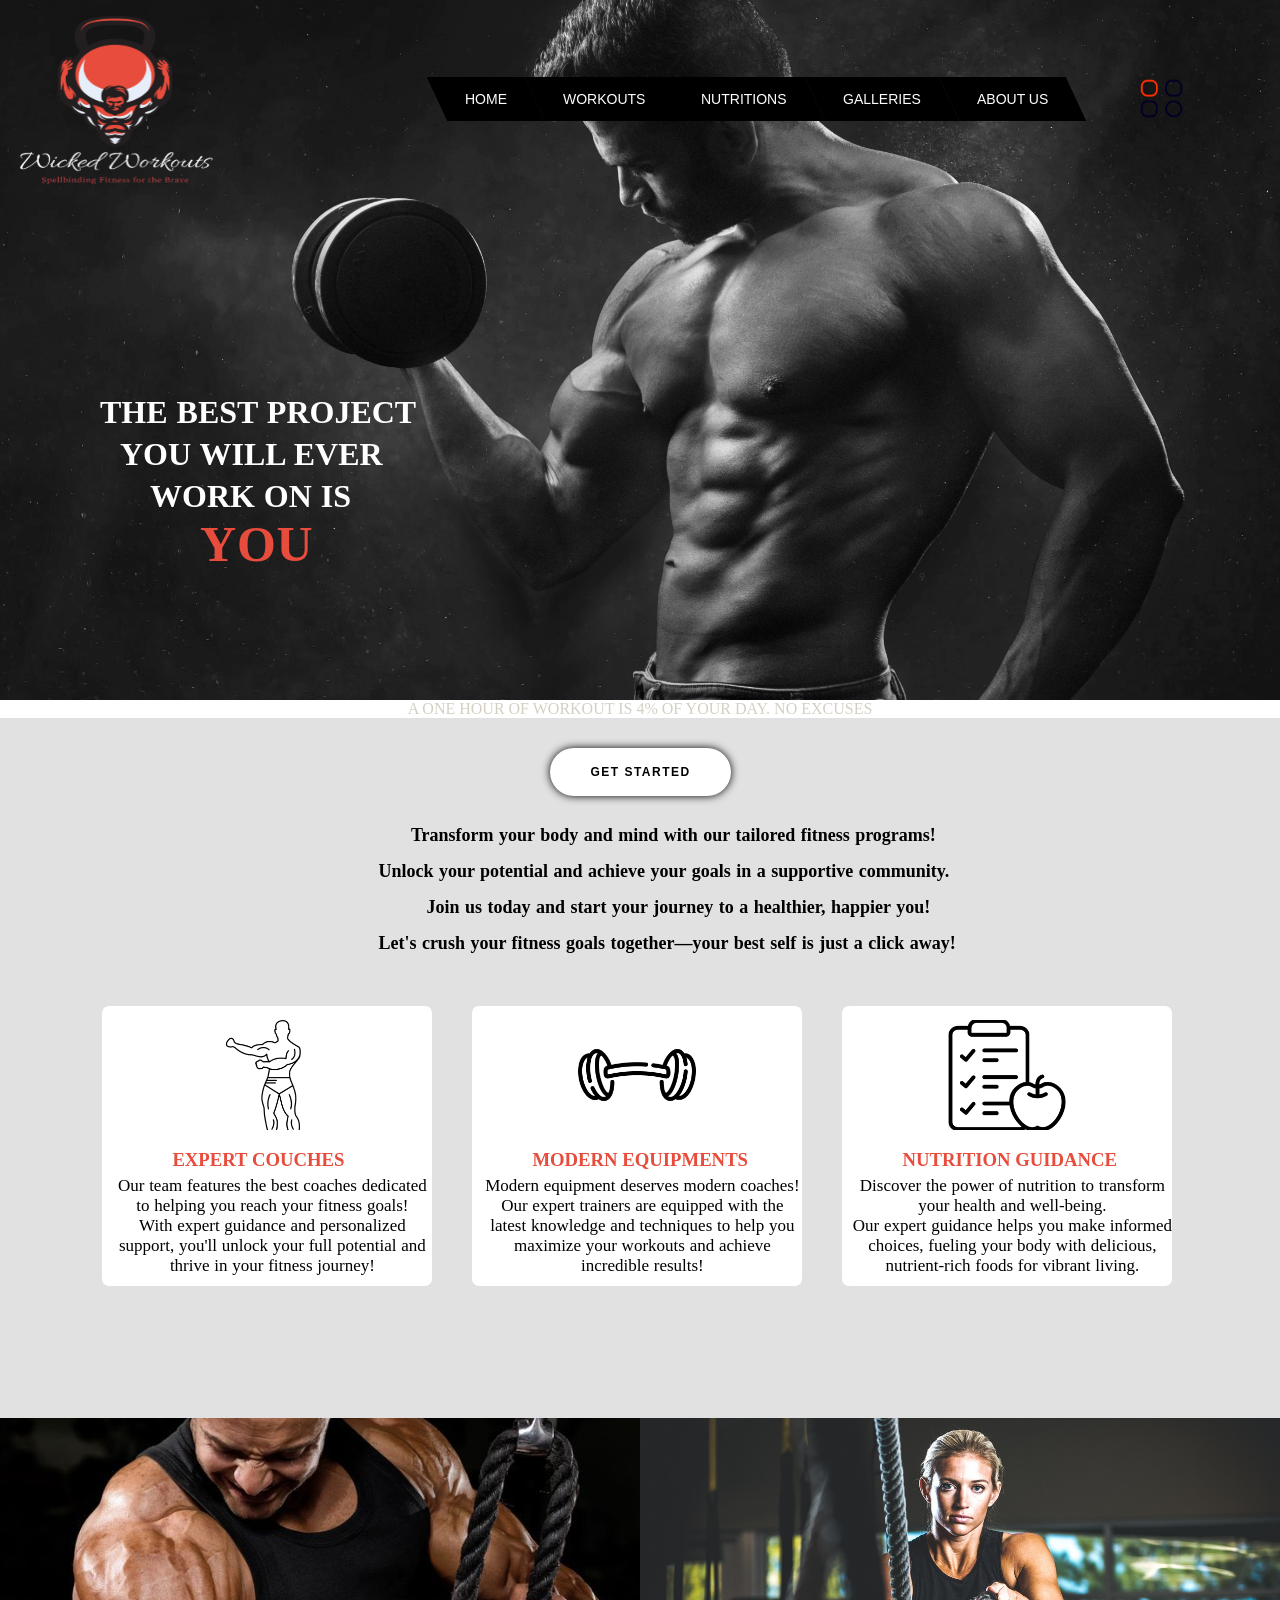
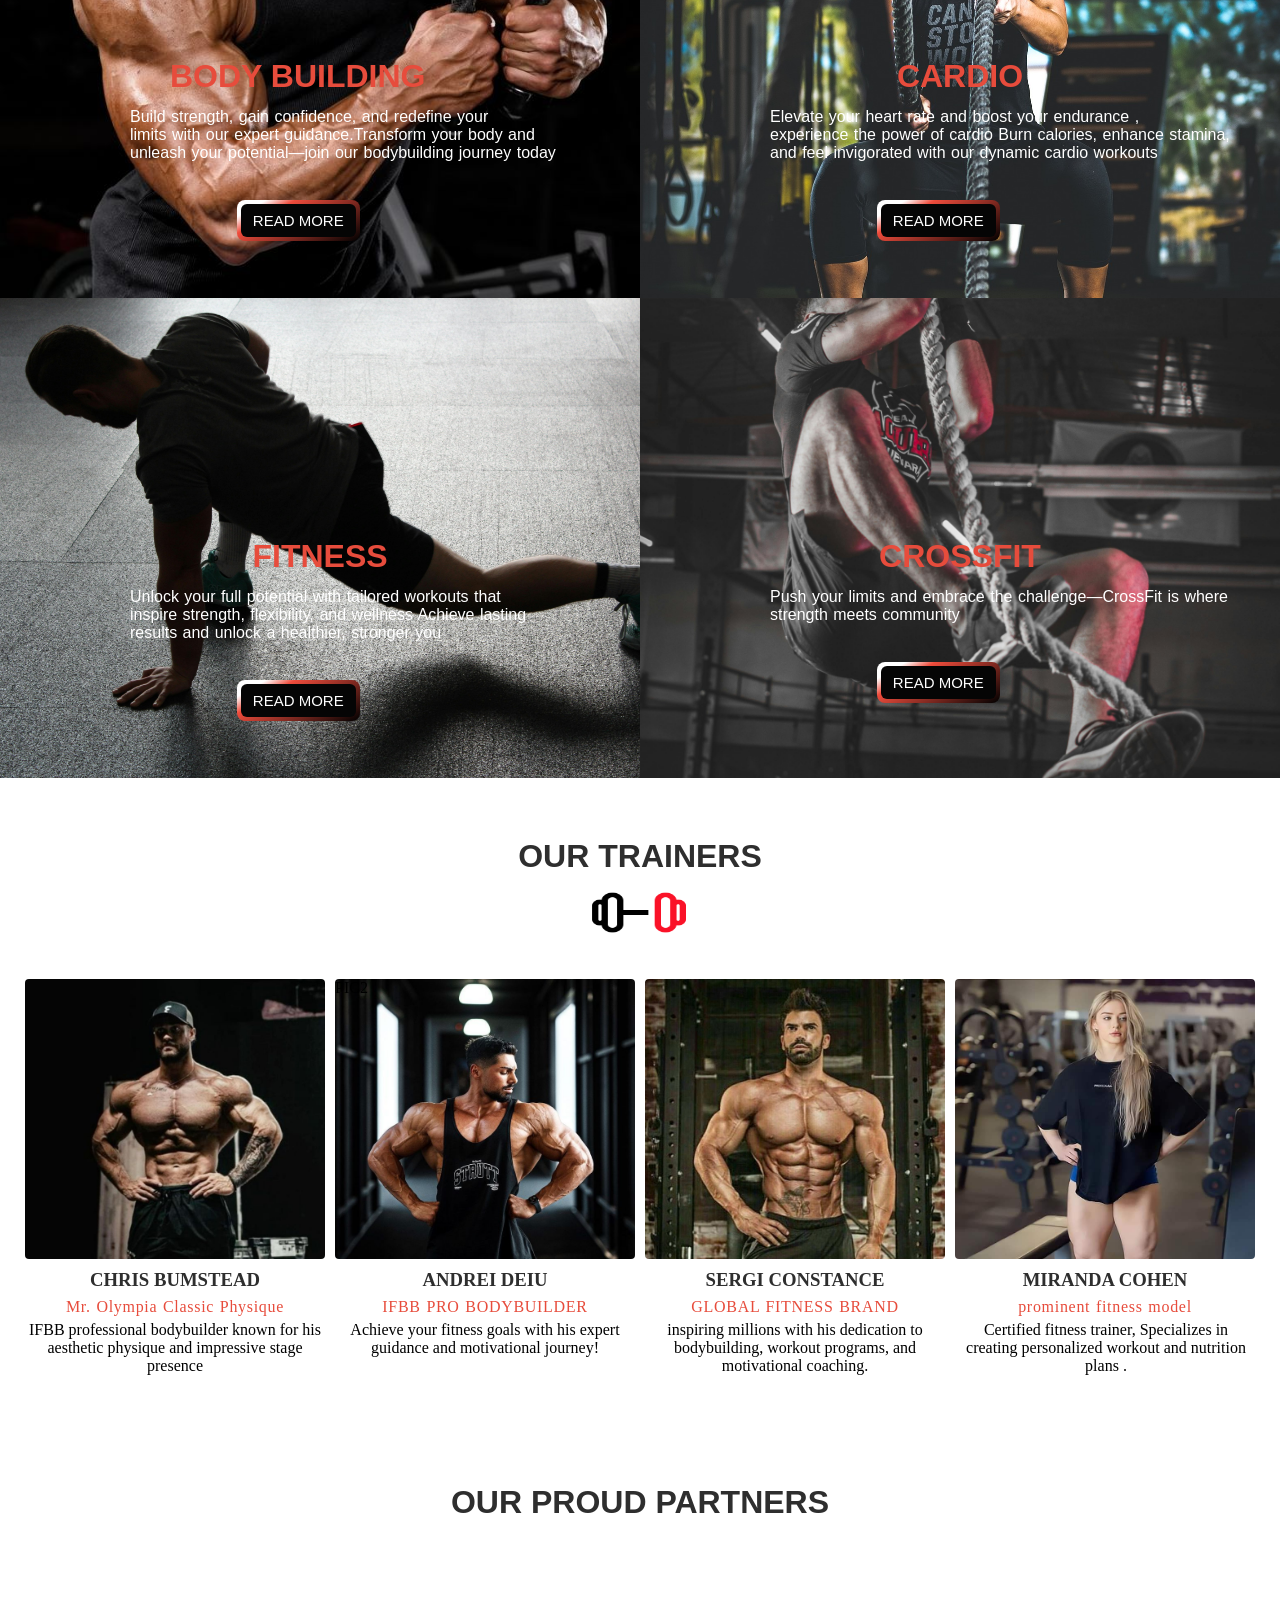
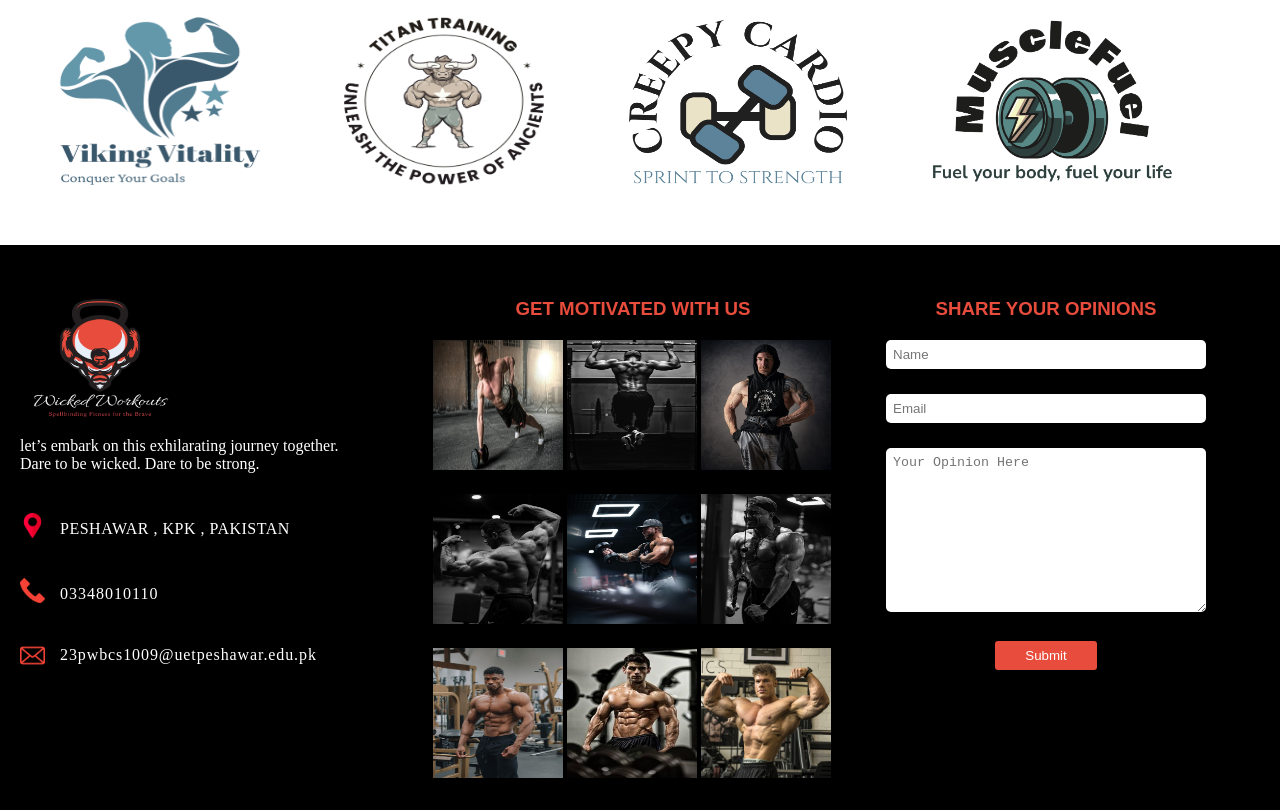
<file: index.html>
<!DOCTYPE html>
<html lang="en">
<head>
    <meta charset="UTF-8">
    <meta name="viewport" content="width=device-width, initial-scale=1.0">
    <title>WICKED WORKOUTS</title>

    <link rel="stylesheet" href="https://cdnjs.cloudflare.com/ajax/libs/font-awesome/6.6.0/css/all.min.css" 
       integrity="sha512-Kc323vGBEqzTmouAECnVceyQqyqdsSiqLQISBL29aUW4U/M7pSPA/gEUZQqv1cwx4OnYxTxve5UMg5GT6L4JJg=="
       crossorigin="anonymous" referrerpolicy="no-referrer" />

       <a href="https://www.flaticon.com/free-icons/gym" </a></a>


    <link rel="stylesheet" href="style.css">

    <script src="jquery-3.7.1.min.js" ></script>

</head>
<body>
    <div class="wholeMain">


        <div class="main">
            <img class="menu-icon" src="images/menu-bar.png" alt="">
            <div class="logo-nav">
                <div class="logo"> 
                    
                    <img src="images/WEb LOGO.png" alt="">
                    
                </div>
                
                    <!-- Nav bar  -->
                <div class="containNav">
                    <nav>
                        <ul class=" menu nav-menu">
                            <li><a href="index.html">HOME</a></li>
                            <li>
                                <a href="workout.html">WORKOUTS</a>
                                <ul class="Workout-menu">
                                    <li><a href="workout.html">CHEST & TRICEPS</a></li>
                                    <li><a href="workout.html">BACK & BICEPS</a></li>
                                    <li><a href="workout.html">SHOULDERS</a></li>
                                    <li><a href="workout.html">LEGS</a></li>
                                </ul>
                            </li>
                            <li><a href="Nutrition.html">NUTRITIONS</a></li>
                            <li><a href="Nutrition.html">GALLERIES</a></li>
                            <li><a href="Aboutus.html">ABOUT US</a></li>
                        </ul>
                    </nav>
                </div>
            </div>

            <div class="Quotebox">
                <h1 class="say1">THE BEST PROJECT</h1>
                <h1 class="say2">YOU WILL EVER</h1>
                <h1 class="say3">WORK ON IS</h1>
                <p class="say4">YOU</p>
            </div>
        </div>

        <div class="linebox">
            <p class="lineQuote">A ONE HOUR OF WORKOUT IS 4% OF YOUR DAY.  NO EXCUSES</p>
        </div>

            <!-- page 2 -->
        <div class="page2">
            <div class="bbox">
                <div class="btnbox"><a href="Signup.html"><button class="startbtn">GET STARTED</button></a></div>
                    <div class="textbox">
                        <p class="line1">Transform your body and mind with our tailored fitness programs!</p>
                        <p class="line2">Unlock your potential and achieve your goals in a supportive community.</p>
                        <p class="line3">Join us today and start your journey to a healthier, happier you!</p>
                        <p class="line4">Let's crush your fitness goals together—your best self is just a click away!</p>
                    </div>
            </div>

                <!--couch BOx  -->
            <div class="boxes3">
                <div class="box1">
                    <div class="couchimg">
                       
                    </div>
                    <h3>EXPERT COUCHES</h3>
                    <p class="couchline">Our team features the best coaches dedicated to helping you reach your fitness goals!
                        <br> With expert guidance and personalized support, you'll unlock your full potential and thrive in your fitness journey!</p>
                </div>
                <!-- Equipment box  -->
                <div class="box2">
                    <div class="equipmentimg">
                        
                    </div>
                    <h3>MODERN EQUIPMENTS</h3>
                    <p class="equipmentline">Modern equipment deserves modern coaches! <br> 
                        Our expert trainers are equipped with the latest knowledge and techniques to help you maximize your workouts and achieve incredible results!</p>

                </div>

                <!-- Nutrition bocx -->
                <div class="box3">
                    
                    <div class="nutritionimg">
                        
                    </div>
                    <h3>NUTRITION GUIDANCE</h3>
                    <p class="nutritionline">Discover the power of nutrition to transform your health and well-being. <br> 
                        Our expert guidance helps you make informed choices, fueling your body with delicious, nutrient-rich foods for vibrant living.</p>
                </div>
            </div>
        </div>

            <!-- Img 1 -->
        <div class="PIC1">
            <h1>BODY BUILDING</h1>
            <p>Build strength, gain confidence, and redefine your <br> 
              limits with our expert guidance.Transform your body and 
             <br> unleash your potential—join our bodybuilding journey today</p>

             <a href="#"> <button class="readmore1"> <span>READ MORE</span></button></a>
            

        </div>

            <!-- img 2 -->
        <div class="PIC2">
            <h1>CARDIO</h1>
            <p>Elevate your heart rate and boost your endurance , <br>experience the power of cardio
                Burn calories, enhance stamina,<br> and feel invigorated with our dynamic cardio workouts
             </p>

             <a href="#"> <button class="readmore2"> <span>READ MORE</span></button></a>

        </div>

            <!-- img 3 -->
        <div class="PIC3">
            <h1>FITNESS</h1>
            <p>Unlock your full potential with tailored workouts that <br> inspire strength, flexibility, and wellness
                Achieve  lasting <br> results and unlock a healthier, stronger you
            </p>

             <a href="#"> <button class="readmore3"> <span>READ MORE</span></button></a>
        </div>

            <!-- img 4 -->
        <div class="PIC4">
            <h1>CROSSFIT</h1>
            <p>Push your limits and embrace the challenge—CrossFit is where strength meets community</p>

             <a href="#"> <button class="readmore4"> <span>READ MORE</span></button></a>

        </div>

            <!--Trainers -->
        <h1 class="ourtrainer">OUR TRAINERS</h1>
        <img class="trainerlogo" src="images/gym.png" alt="">

        <div class="Trainers">
                <div class="trainer1">
                    <div class="trainerimg1"></div>
                        <h3>CHRIS BUMSTEAD</h3>
                        <p class="hInt">Mr. Olympia Classic Physique</p>
                        <p class="intro ">IFBB professional bodybuilder known for his aesthetic physique and impressive stage presence </p>
                
                    </div>

                <div class="trainer2">
                    <div class="trainerimg2">PIC2</div>
                        <h3>ANDREI DEIU</h3>
                        <p class="hInt">IFBB PRO BODYBUILDER</p>
                        <p class="intro">Achieve your fitness goals with his expert guidance and motivational journey!</p>

                </div>

                <div class="trainer3">
                    <div class="trainerimg3"></div>
                        <h3>SERGI CONSTANCE</h3>
                        <p class="hInt">GLOBAL FITNESS BRAND</p>
                        <p class="intro">inspiring millions with his dedication to bodybuilding, workout programs, and motivational coaching.</p>
                    
                </div>
                <div class="trainer4">
                    <div class="trainerimg4"></div>
                        <h3>MIRANDA COHEN</h3>
                        <p class="hInt">prominent fitness model </p>
                        <p class="intro4">Certified fitness trainer, Specializes in creating personalized workout and nutrition plans .</p>

                </div>

        </div>
        

            <!-- PARTNERS -->
        <h1 class="partners">OUR PROUD PARTNERS</h1>
        <div class="logos">

            <img class="LOgo" src="images/logo1-transparent-png.png" alt="">
            <img class="LOgo" src="images/logo2-transparent-png.png" alt="">
            <img class="LOgo3" src="images/logo4-transparent-png.png" alt="">
            <img class="LOgo4" src="images/logo5-transparent-png.png" alt="">

        </div>


        <div class="aboutbox">

            <div class="about1">
                <img class="weblogo" src="images/WEb LOGO.png" alt="">
                <p class="logodec" >let’s embark on this exhilarating journey together.
                    <br> Dare to be wicked. Dare to be strong.
                </p>
                <img class="location" src="images/placeholder.png" alt="">
                <p class="address" >PESHAWAR , KPK , PAKISTAN</p>

                <img class="call"  src="images/phone.png" alt="">
                <p class="phone" >03348010110</p>

                <img class="mail" src="images/email.png" alt="">
                <p class="email">23pwbcs1009@uetpeshawar.edu.pk</p>
                
            </div>
            <div class="about2">
                <h3>GET MOTIVATED WITH US</h3>
                <img class="" src="images/gallery1 (1).jpg" alt="">
                <img src="images/gallery1 (2).jpg" alt="">
                <img src="images/gallery1 (3).jpg" alt="">
                <img src="images/gallery1 (4).jpg" alt="">
                <img src="images/gallery1 (5).jpg" alt="">
                <img src="images/gallery1 (6).jpg" alt="">
                <img src="images/gallery8.jpg" alt="">
                <img src="images/gallery9.jpg" alt="">
                <img src="images/gallery 8 (2).jpg" alt="">
                
            </div>
            <div class="about3">
                <h3>SHARE YOUR OPINIONS</h3>
                <input type="text" placeholder="Name">

                <input type="email" placeholder="Email">
                <textarea name="" id="" placeholder="Your Opinion Here" rows="10"></textarea>
                 <a href="#"><button class="textsubmit">Submit</button></a>
            </div>

        </div>


    </div>

</body>

<script>
$(document).ready(function(){
    
    $('.menu-icon').click(function(){
        $('.containNav').fadeToggle()
        
    });
    
})
</script>
</html>
</file>
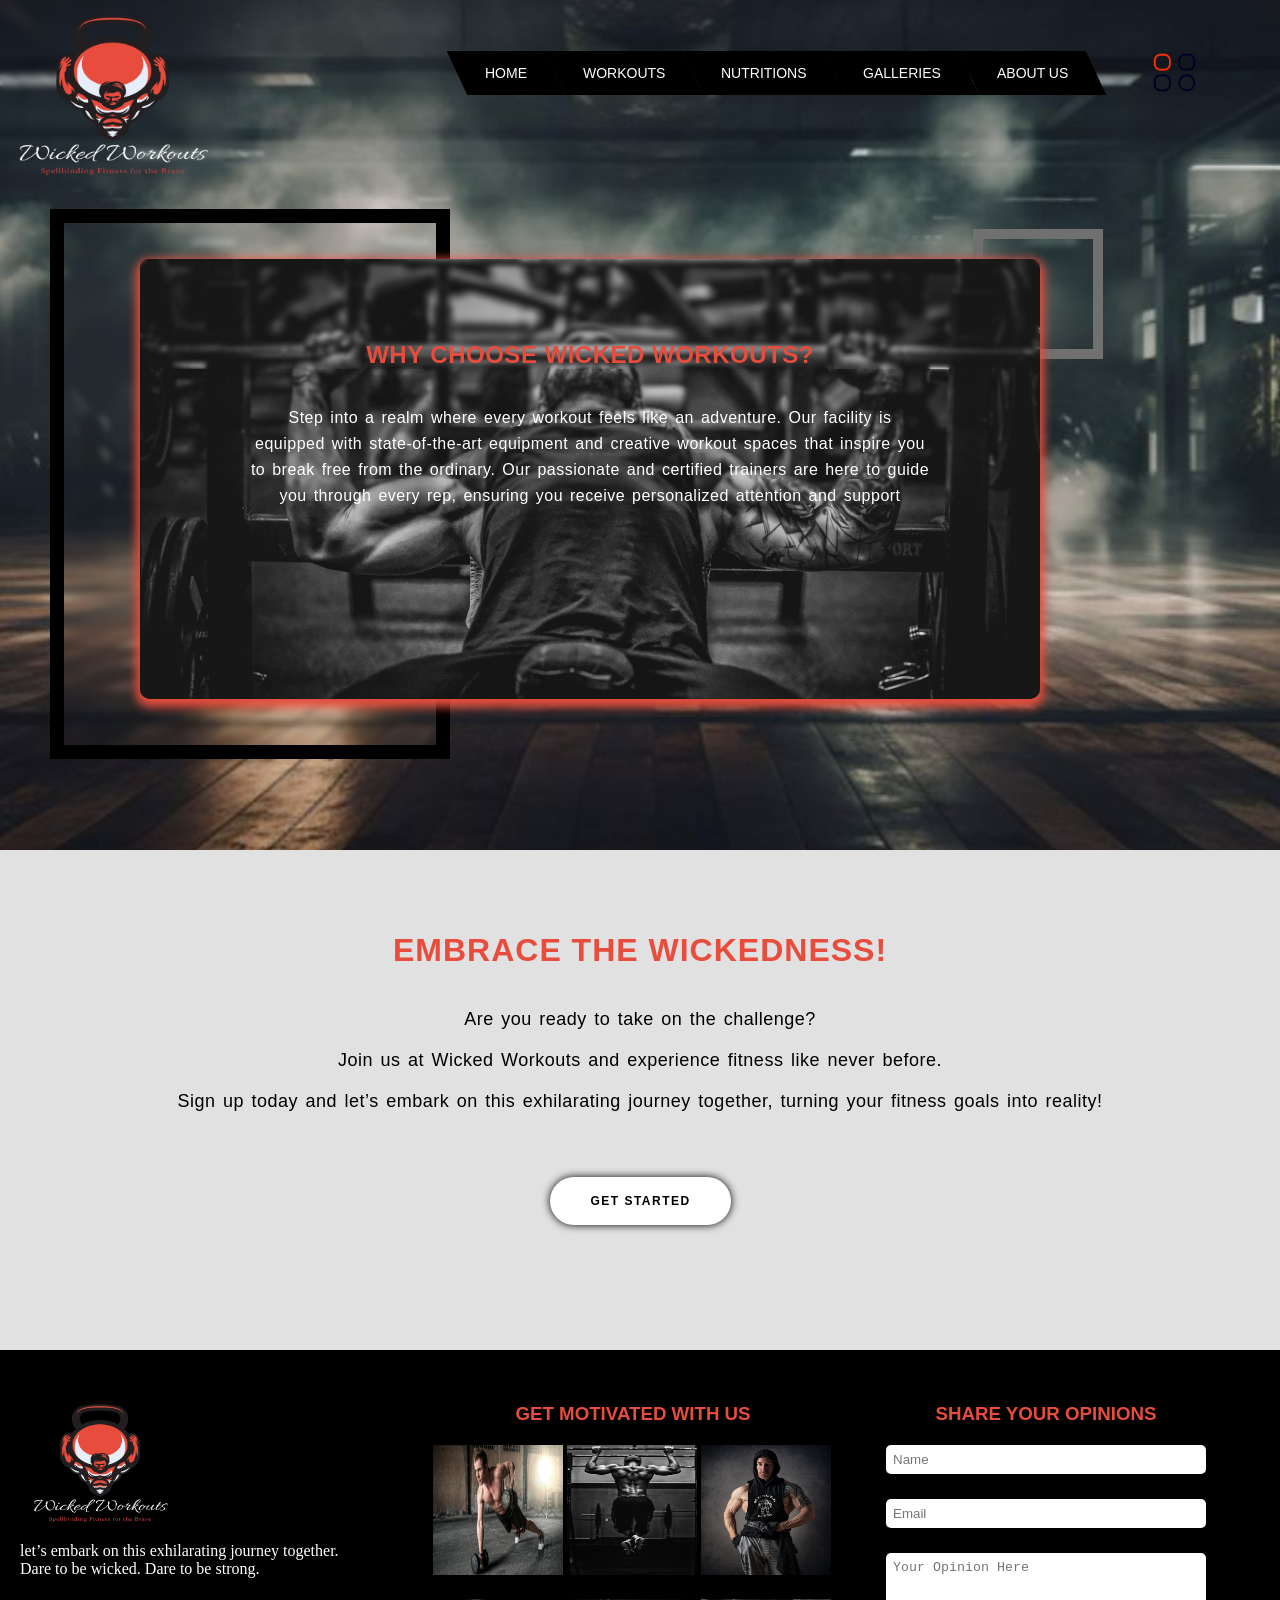
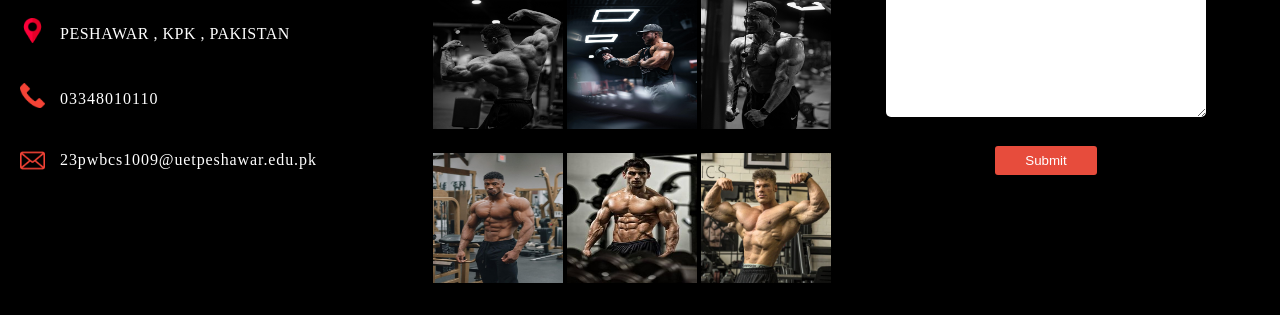
<file: Aboutus.html>
<!DOCTYPE html>
<html lang="en">
<head>
    <meta charset="UTF-8">
    <meta name="viewport" content="width=device-width, initial-scale=1.0">
    <title>About Us</title>

    <a href="https://www.flaticon.com/free-icons/multimedia-option" 
    title="multimedia option icons"></a>

    <link rel="stylesheet" href="aboutstyle.css">

    <script src="jquery-3.7.1.min.js" ></script>

</head>
<body>

    <div class="main">

        <img class="menu-icon" src="images/menu-bar.png" alt="">

        <div class="logo"> 
            <img src="images/WEb LOGO.png" alt="">
            
        </div>


            <div class="containNav">
                    <nav>
                        <ul class=" menu nav-menu">
                            <li><a href="index.html">HOME</a></li>
                            <li><a href="#">WORKOUTS</a></li>
                            <li><a href="Nutrition.html">NUTRITIONS</a></li>
                            <li><a href="gallery.html">GALLERIES</a></li>
                            <li><a href="Aboutus.html">ABOUT US</a></li>
                        </ul>

                    </nav>

            </div>
            
    
            <div class="backbox">

            </div>

        <div class="backbox2"></div>

        <div class="mainbox">

            <h2>WHY CHOOSE WICKED WORKOUTS?</h2>
            <p class="p1" >Step into a realm where every workout feels like an adventure. Our facility is</p> 
            <p class="p2"> equipped with  state-of-the-art equipment and creative workout spaces that inspire you </p>
            <p class="p3">to break free from the ordinary. Our passionate and certified trainers are here to guide </p> 
             <p class="p4">you through every rep, ensuring you receive personalized attention and support</p>

        </div>

    </div>

    <div class="main2">
        <h1>EMBRACE THE WICKEDNESS!</h1>
        <p class="E1">Are you ready to take on the challenge?</p>
        <p class="E2">Join us at Wicked Workouts and experience fitness like never before.</p>
        <p class="E3">Sign up today and let’s embark on this exhilarating journey together, turning your fitness goals into reality!</p>
 
        <div class="btnbox"><a href="Signup.html"><button class="startbtn">GET STARTED</button></a></div>
    </div>
    <div class="aboutbox">

        <div class="about1">
            <img class="weblogo" src="images/WEb LOGO.png" alt="">
            <p class="logodec" >let’s embark on this exhilarating journey together.
                <br> Dare to be wicked. Dare to be strong.
            </p>
            <img class="location" src="images/placeholder.png" alt="">
            <p class="address" >PESHAWAR , KPK , PAKISTAN</p>

            <img class="call"  src="images/phone.png" alt="">
            <p class="phone" >03348010110</p>

            <img class="mail" src="images/email.png" alt="">
            <p class="email">23pwbcs1009@uetpeshawar.edu.pk</p>
            
        </div>
        <div class="about2">
            <h3>GET MOTIVATED WITH US</h3>
            <img class="" src="images/gallery1 (1).jpg" alt="">
            <img src="images/gallery1 (2).jpg" alt="">
            <img src="images/gallery1 (3).jpg" alt="">
            <img src="images/gallery1 (4).jpg" alt="">
            <img src="images/gallery1 (5).jpg" alt="">
            <img src="images/gallery1 (6).jpg" alt="">
            <img src="images/gallery8.jpg" alt="">
            <img src="images/gallery9.jpg" alt="">
            <img src="images/gallery 8 (2).jpg" alt="">
            
        </div>
        <div class="about3">
            <h3>SHARE YOUR OPINIONS</h3>
            <input type="text" placeholder="Name">

            <input type="email" placeholder="Email">
            <textarea name="" id="" placeholder="Your Opinion Here" rows="10"></textarea>
             <a href="#"><button class="textsubmit">Submit</button></a>
        </div>

    </div>
</body>
<script>
$(document).ready(function(){

    $('.menu-icon').click(function(){
        $('.containNav').fadeToggle()
    });

})
</script>

</html>
</file>
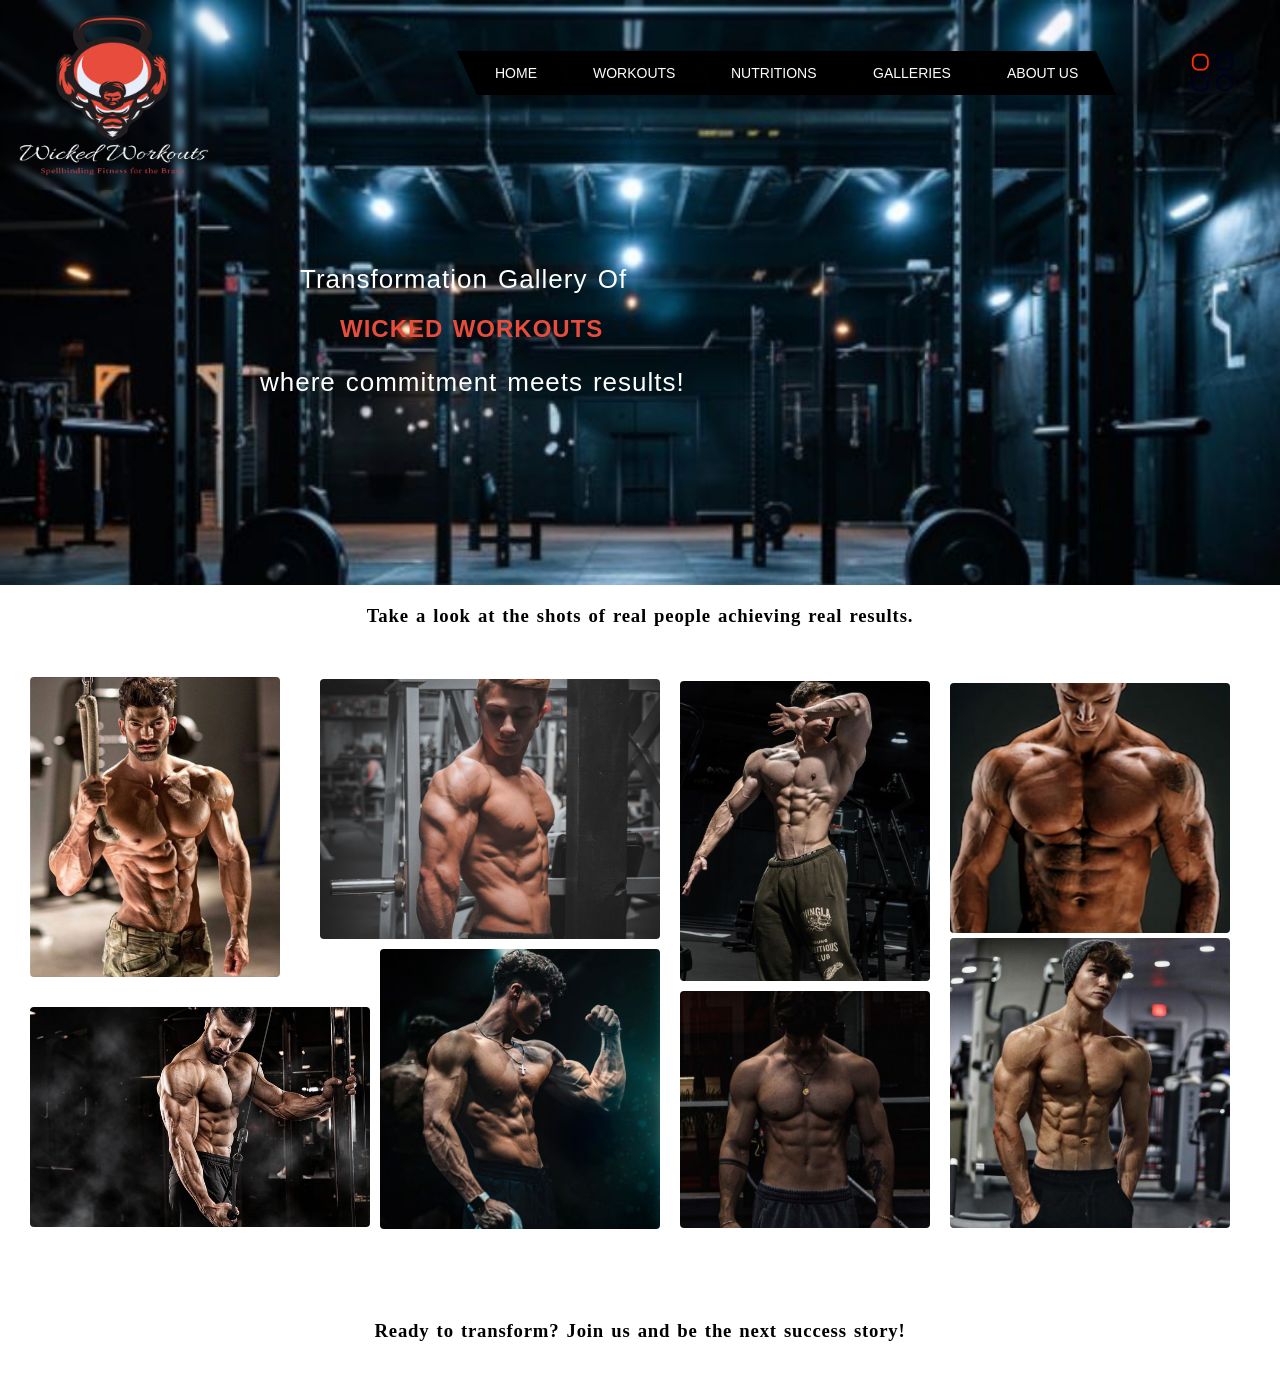
<file: gallery.html>
<!DOCTYPE html>
<html lang="en">
<head>
    <meta charset="UTF-8">
    <meta name="viewport" content="width=device-width, initial-scale=1.0">
    <title>GAllery</title>

    <a href="https://www.flaticon.com/free-icons/multimedia-option" 
    title="multimedia option icons"></a>

    <link rel="stylesheet" href="gallery.css">

    <script src="jquery-3.7.1.min.js" ></script>
</head>
<body>

 <div class="whole">

        <div class="main">

            <img class="menu-icon" src="images/menu-bar.png" alt="">

            <div class="logo"> 
                <img src="images/WEb LOGO.png" alt="">
            
            </div>


            <div class="containNav">
                    <nav>
                        <ul class=" menu nav-menu">
                            <li><a href="index.html">HOME</a></li>
                            <li><a href="#">WORKOUTS</a></li>
                            <li><a href="Nutrition.html">NUTRITIONS</a></li>
                            <li><a href="#">GALLERIES</a></li>
                            <li><a href="Aboutus.html">ABOUT US</a></li>
                        </ul>

                    </nav>

          
            </div>

        
            <p class="p1">Transformation Gallery Of </p>
            <h2>WICKED WORKOUTS</h2>  
            <p class="p4">where commitment meets results!</p>
            
        </div>    

        <h3 class="line">Take a look at the shots of real people achieving real results. </h3>

        <div class="cardbox">
            <div class="card1"></div>
            <div class="card2"></div>
            <div class="card3"></div>
            <div class="card4"></div>
            <div class="card5"></div>
            <div class="card6"></div>
            <div class="card7"></div>
            <div class="card8"></div>

        </div>

</div>

<h3 class="story">Ready to transform? Join us and be the next success story!</h3>

</body>

<script>
    $(document).ready(function(){
    
        $('.menu-icon').click(function(){
            $('.containNav').fadeToggle()
        });
    
    })

</script>
</html>
</file>
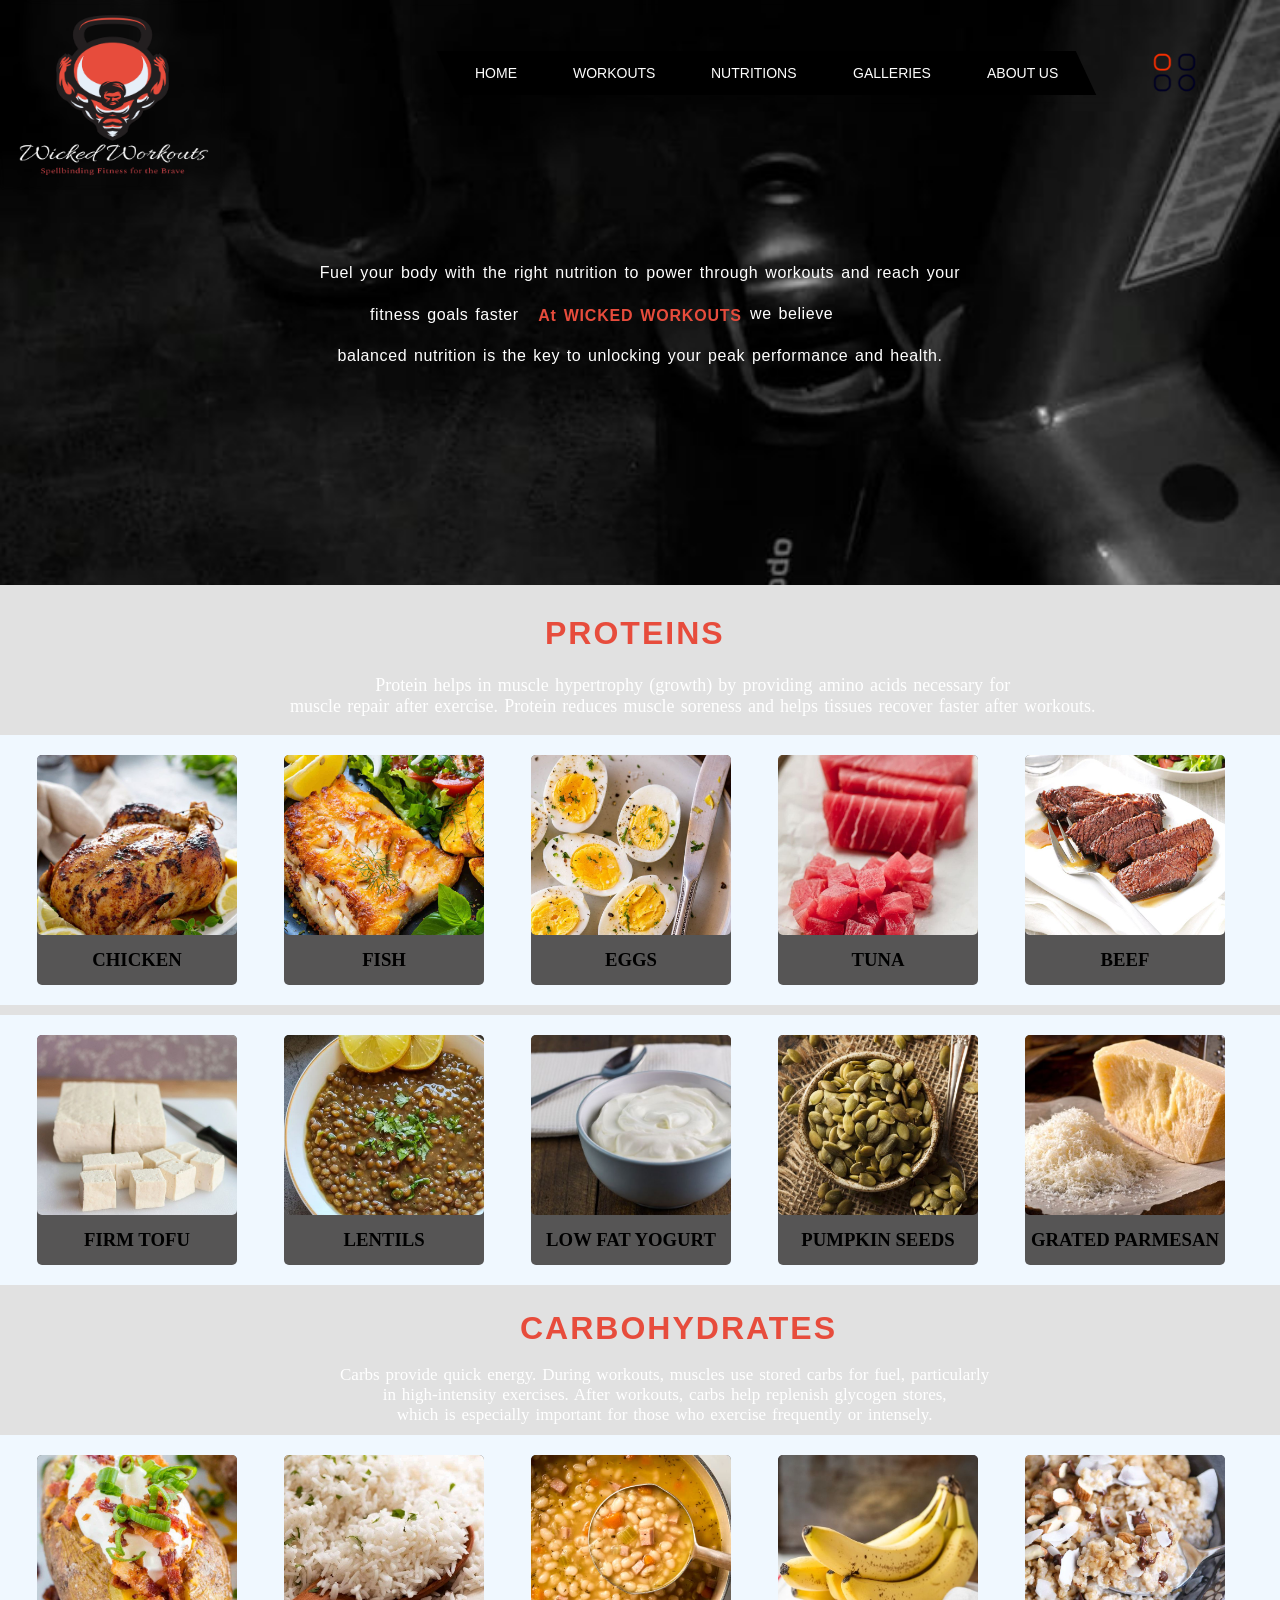
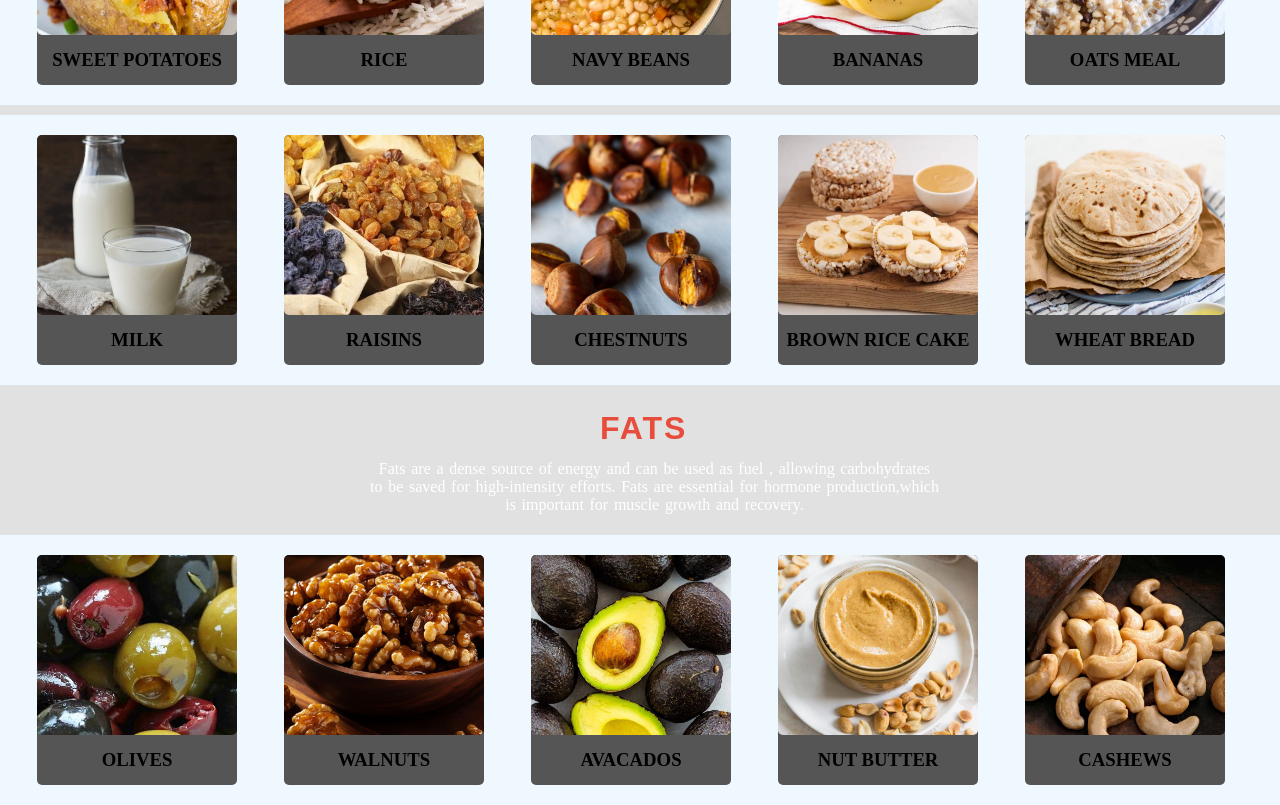
<file: Nutrition.html>
<!DOCTYPE html>
<html lang="en">
<head>
    <meta charset="UTF-8">
    <meta name="viewport" content="width=device-width, initial-scale=1.0">
    <title>Nutrition</title>
    <link rel="stylesheet" href="https://cdnjs.cloudflare.com/ajax/libs/font-awesome/6.6.0/css/all.min.css" 
    integrity="sha512-Kc323vGBEqzTmouAECnVceyQqyqdsSiqLQISBL29aUW4U/M7pSPA/gEUZQqv1cwx4OnYxTxve5UMg5GT6L4JJg=="
    crossorigin="anonymous" referrerpolicy="no-referrer" />

    <a href="https://www.flaticon.com/free-icons/gym" </a></a>
    
    <link rel="stylesheet" href="Nutritionstyle.css">

    <script src="jquery-3.7.1.min.js" ></script>
</head>
<body>
    <div class="WholeMain">

    <div class="main">

        <img class="menu-icon" src="images/menu-bar.png" alt="">

        <div class="logo"> 
            <img src="images/WEb LOGO.png" alt="">
            
        </div>


            <div class="containNav">
                    <nav>
                        <ul class=" menu nav-menu">
                            <li><a href="index.html">HOME</a></li>
                            <li><a href="workout.html">WORKOUTS</a></li>
                            <li><a href="Nutrition.html">NUTRITIONS</a></li>
                            <li><a href="gallery.html">GALLERIES</a></li>
                            <li><a href="Aboutus.html">ABOUT US</a></li>
                        </ul>

                    </nav>

          
            </div>

        
            <p class="p1">Fuel your body with the right nutrition to power through workouts and reach your </p>
            <p class="p2">fitness goals faster</p> 
            <h4>At WICKED WORKOUTS</h4>  
            <p class="p3"> we believe</p>
            <p class="p4">balanced nutrition is the key to unlocking your peak performance and health.</p>
            
    </div>         
    
    <h1 class="protein">PROTEINS</h1>
    <p class="proteindef">Protein helps in muscle hypertrophy (growth) by providing amino acids necessary for<br> muscle repair after exercise. 
        Protein reduces muscle soreness and helps tissues recover faster after workouts.</p>

    <div class="proteinstuff1">
       <div class="prot1">
            <div class="prtimg1"></div>
            <h3>CHICKEN</h3>
            
       </div>
       <div class="prot1">
            <div class="prtimg2"></div>
            <h3>FISH</h3>
       </div>
       <div class="prot1">
            <div class="prtimg3"></div>
            <h3>EGGS</h3>
       </div>
       <div class="prot1">
            <div class="prtimg4"></div>
            <h3>TUNA</h3>
       </div>
       <div class="prot1">
            <div class="prtimg5"></div>
            <h3>BEEF</h3>
       </div>

    </div>

    <div class="proteinstuff2">
        <div class="prot1">
            <div class="prtimg6"></div>
            <h3>FIRM TOFU</h3>
        </div>
        <div class="prot1">
            <div class="prtimg7"></div>
            <h3>LENTILS</h3>
        </div>
        <div class="prot1">
            <div class="prtimg8"></div>
            <h3>LOW FAT YOGURT</h3>
        </div>
        <div class="prot1">
            <div class="prtimg9"></div>
            <h3>PUMPKIN SEEDS</h3>
        </div>
        <div class="prot1">
            <div class="prtimg10"></div>
            <h3>GRATED PARMESAN</h3>
        </div>
 
     </div>
     <h1 class="carbs">CARBOHYDRATES</h1>
    <p class="carbsdef">Carbs provide quick energy. During workouts, muscles use stored carbs for fuel,  particularly <br>in high-intensity exercises.
        After workouts, carbs help replenish glycogen stores,<br> which is especially important for those who exercise frequently or intensely.</p>

     <div class="carbsstuff1">
        <div class="prot1">
            <div class="crbimg1"></div>
            <h3>SWEET POTATOES</h3>
        </div>
        <div class="prot1">
            <div class="crbimg2"></div>
            <h3>RICE</h3>
        </div>
        <div class="prot1">
            <div class="crbimg3"></div>
            <h3>NAVY BEANS</h3>
        </div>
        <div class="prot1">
            <div class="crbimg4"></div>
            <h3>BANANAS</h3>
        </div>
        <div class="prot1">
            <div class="crbimg5"></div>
            <h3>OATS MEAL</h3>
        </div>
 
     </div>
 
     <div class="carbsstuff2">
         <div class="prot1">
            <div class="crbimg6"></div>
            <h3>MILK</h3>
         </div>
         <div class="prot1">
            <div class="crbimg7"></div>
            <h3>RAISINS</h3>
         </div>
         <div class="prot1">
            <div class="crbimg8"></div>
            <h3>CHESTNUTS</h3>
         </div>
         <div class="prot1">
            <div class="crbimg9"></div>
            <h3>BROWN RICE CAKE</h3>
         </div>
         <div class="prot1">
            <div class="crbimg10"></div>
            <h3>WHEAT BREAD</h3>
         </div>
  
      </div>

      <h1 class="fats">FATS</h1>
    <p class="fatsdef">Fats are a dense source of energy and can be used as fuel , allowing carbohydrates <br>to be saved for high-intensity efforts.
        Fats are essential for hormone production,which <br>is important for muscle growth and recovery.
    </p>

    <div class="fatstuff">
        <div class="prot1">
            <div class="fatimg1"></div>
            <h3>OLIVES</h3>
        </div>
        <div class="prot1">
            <div class="fatimg2"></div>
            <h3>WALNUTS</h3>
        </div>
        <div class="prot1">
            <div class="fatimg3"></div>
            <h3>AVACADOS</h3>
        </div>
        <div class="prot1">
            <div class="fatimg4"></div>
            <h3>NUT BUTTER</h3>
        </div>
        <div class="prot1">
            <div class="fatimg5"></div>
            <h3>CASHEWS</h3>
        </div>
 
     </div>
     


</div>
        

</body>

<script>
    $(document).ready(function(){
    
        $('.menu-icon').click(function(){
            $('.containNav').fadeToggle()
        });
    
    })

</script>

</html>
</file>
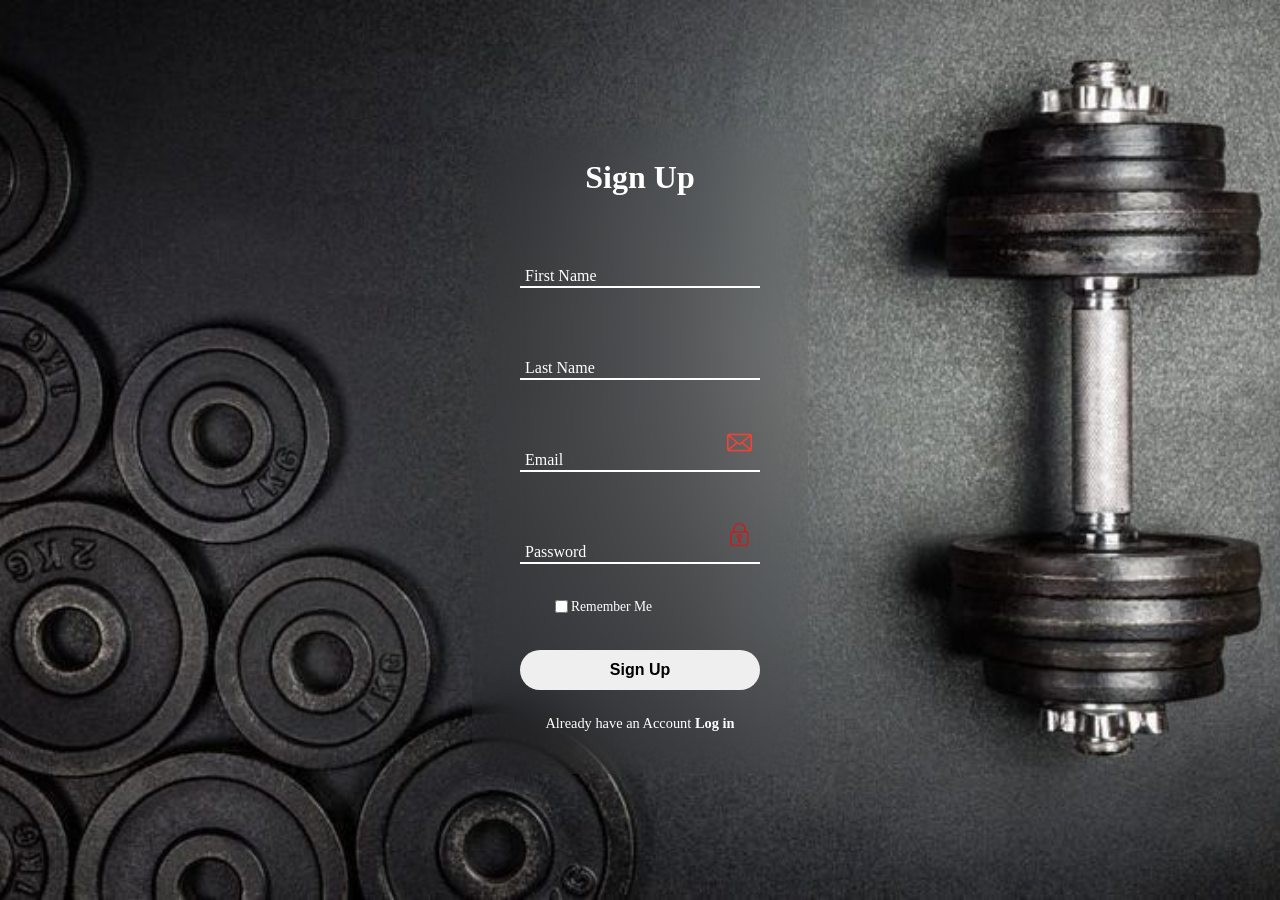
<file: Signup.html>
<!DOCTYPE html>
<html lang="en">
<head>
    <meta charset="UTF-8">
    <meta name="viewport" content="width=device-width, initial-scale=1.0">
    <title>signup</title>

    <a href="https://www.flaticon.com/free-icons/multimedia-option" 
    title="multimedia option icons"></a>

    <link rel="stylesheet" href="signupstyle.css">

    <script src="jquery-3.7.1.min.js" ></script>
</head>
<body>

    <section>
        <form>
            <h1>Sign Up</h1>
            <div class="inputbox">
                <input type="text" required>
                <label for="">First Name</label>

            </div>

            <div class="inputbox">
                <input type="text"required>
                <label for="">Last Name</label>
            </div>

            <div class="inputbox">
                <img src="images/email.png" alt="">
                <input type="email" required>
                <label for="">Email</label>
            </div>

            <div class="inputbox">
                <img src="images/key.png" alt="">
                <input type="password" required>
                <label for="">Password</label>
            </div>

            <div class="forget">
                <label for=""><input type="checkbox"> Remember Me</label>
            </div>

            <button>Sign Up</button>

            <div class="register">
                <p>Already have an Account <a href="a">Log in</a></p>
            </div>
        </form>
    </section>
    
</body>
</html>
</file>
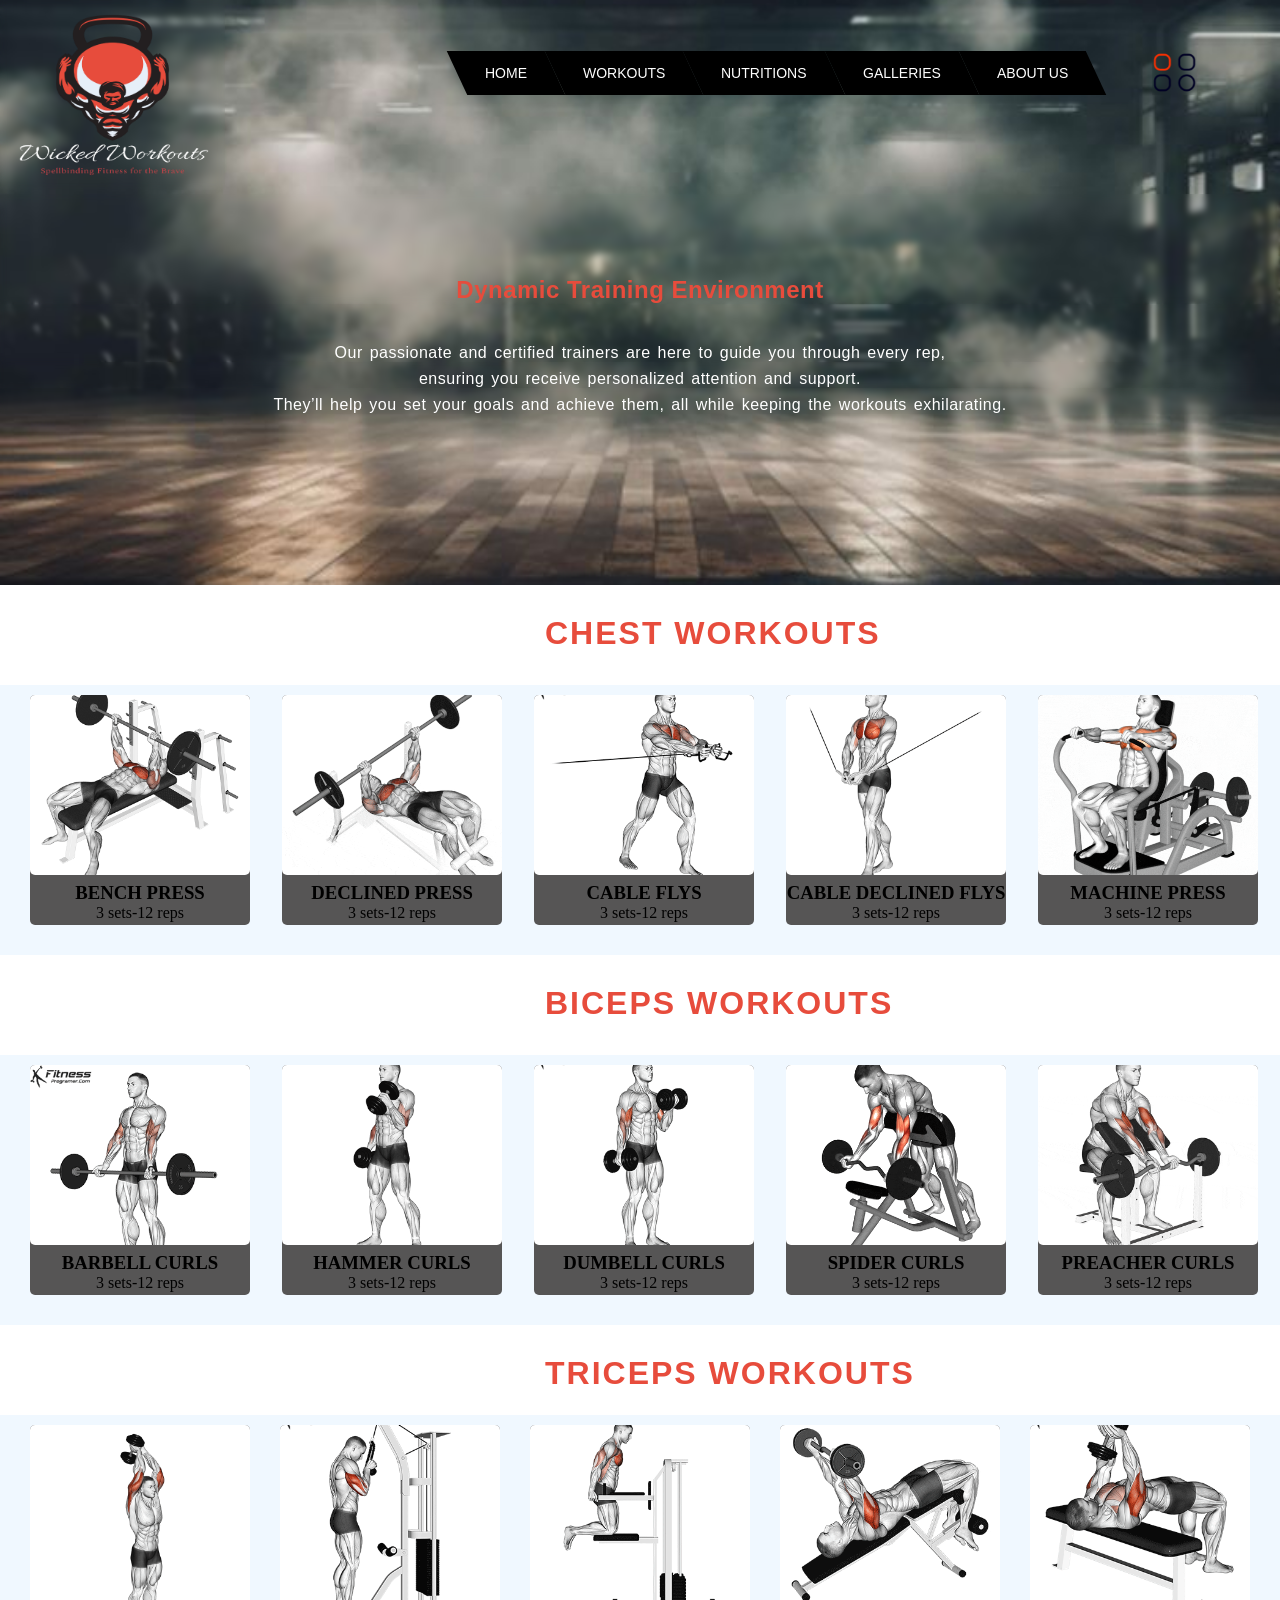
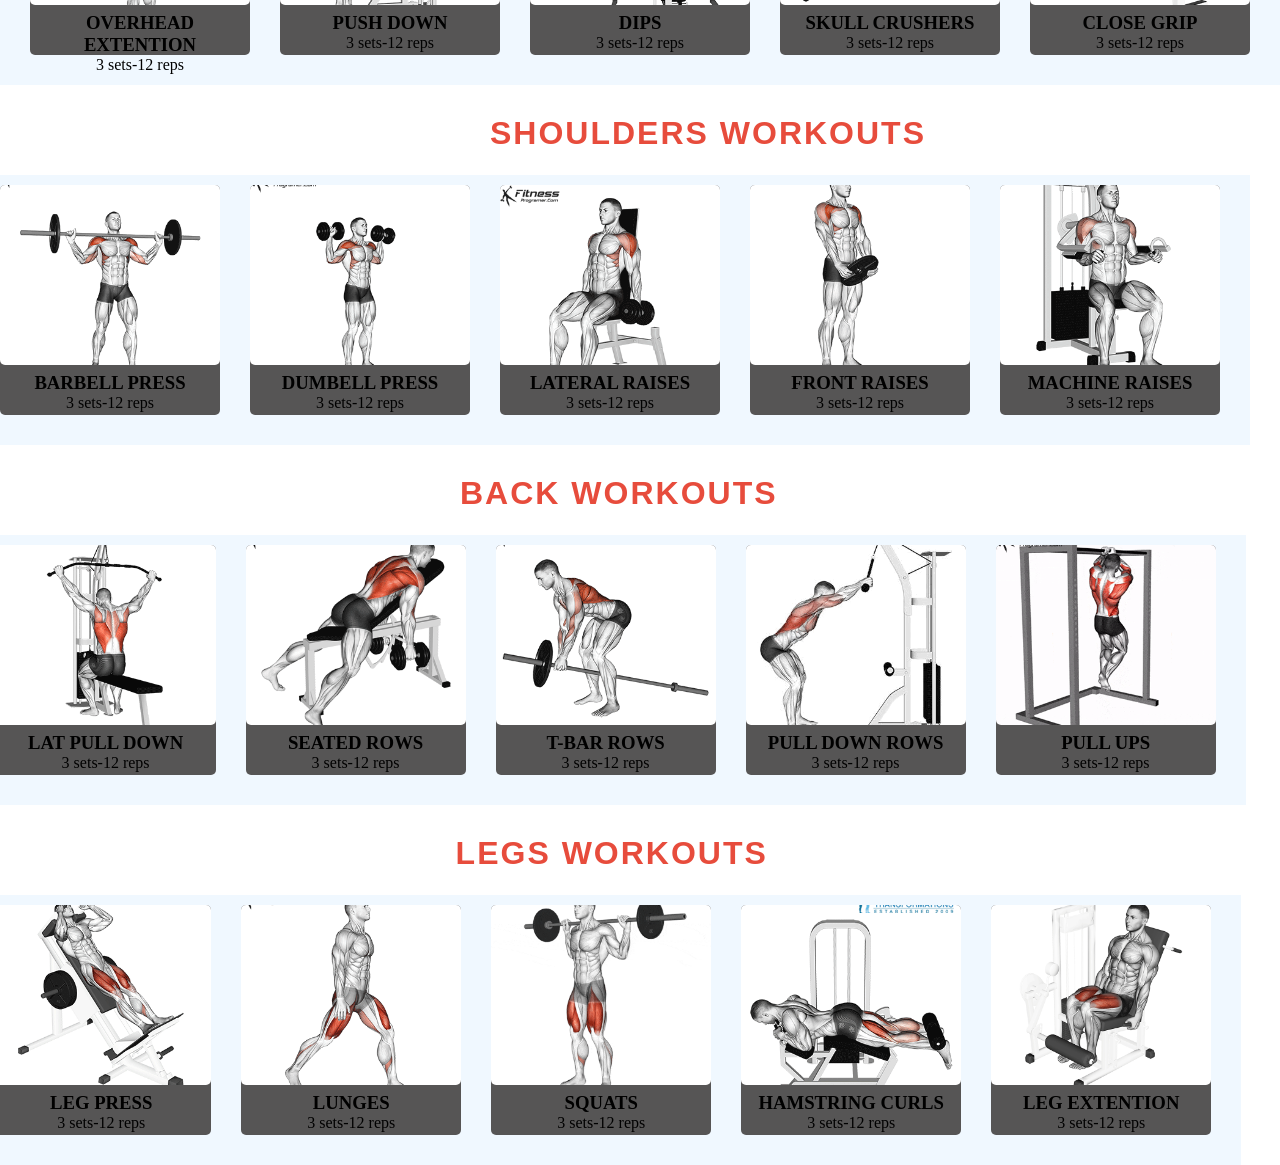
<file: workout.html>
<!DOCTYPE html>
<html lang="en">
<head>
    <meta charset="UTF-8">
    <meta name="viewport" content="width=device-width, initial-scale=1.0">
    <title>Workout</title>

    <a href="https://www.flaticon.com/free-icons/multimedia-option" 
    title="multimedia option icons"></a>

    <link rel="stylesheet" href="workoutstyle.css">

    <script src="jquery-3.7.1.min.js" ></script>

</head>
<body>

    <div class="main">

        <img class="menu-icon" src="images/menu-bar.png" alt="">

        <div class="logo"> 
            <img src="images/WEb LOGO.png" alt="">
            
        </div>


            <div class="containNav">
                    <nav>
                        <ul class=" menu nav-menu">
                            <li><a href="index.html">HOME</a></li>
                            <li><a href="workout.html">WORKOUTS</a></li>
                            <li><a href="Nutrition.html">NUTRITIONS</a></li>
                            <li><a href="gallery.html">GALLERIES</a></li>
                            <li><a href="Aboutus.html">ABOUT US</a></li>
                        </ul>

                    </nav>

            </div>

            <div class="Linesbox">

                <h2>Dynamic Training Environment</h2>
                <p class="p1" >Our passionate and certified trainers are here to guide you through every rep,</p> 
                <p class="p2"> ensuring you receive personalized attention and support. </p>
                <p class="p3">They’ll help you set your goals and achieve them, all while keeping the workouts exhilarating.                </p> 
                 
    
            </div>

    </div>   
    
        <!-- chest workouts -->
    <h1 class="heads">CHEST WORKOUTS</h1>
    <div class="chestelement">
       <div class="prot1">
            <div class="prtimg1">

            </div>
            <h3>BENCH PRESS</h3>
            <p class="reps">3 sets-12 reps</p>
            
       </div>
       <div class="prot1">
            <div class="prtimg2"></div>
            <h3>DECLINED PRESS</h3>
            <p class="reps">3 sets-12 reps</p>
       </div>
       <div class="prot1">
            <div class="prtimg3"></div>
            <h3>CABLE FLYS</h3>
            <p class="reps">3 sets-12 reps</p>
       </div>
       <div class="prot1">
            <div class="prtimg4"></div>
            <h3>CABLE DECLINED FLYS</h3>
            <p class="reps">3 sets-12 reps</p>
       </div>
       <div class="prot1">
            <div class="prtimg5"></div>
            <h3>MACHINE PRESS</h3>
            <p class="reps">3 sets-12 reps</p>
       </div>

    </div>
            <!-- Biceps workouts -->
    <h1 class="heads">BICEPS WORKOUTS</h1>
    <div class="bicepelement">
        <div class="prot1">
            <div class="prtimg6"></div>
            <h3>BARBELL CURLS</h3>
            <p class="reps">3 sets-12 reps</p>
        </div>
        <div class="prot1">
            <div class="prtimg7"></div>
            <h3>HAMMER CURLS</h3>
            <p class="reps">3 sets-12 reps</p>
        </div>
        <div class="prot1">
            <div class="prtimg8"></div>
            <h3>DUMBELL CURLS</h3>
            <p class="reps">3 sets-12 reps</p>
        </div>
        <div class="prot1">
            <div class="prtimg9"></div>
            <h3>SPIDER CURLS</h3>
            <p class="reps">3 sets-12 reps</p>
        </div>
        <div class="prot1">
            <div class="prtimg10"></div>
            <h3>PREACHER CURLS</h3>
            <p class="reps">3 sets-12 reps</p>
        </div>
 
     </div>

        <!--TRICEPS WORKOUTS  -->
     <h1 class="heads">TRICEPS WORKOUTS</h1>

     <div class="tricepselement">
        <div class="prot1">
            <div class="trpimg1"></div>
            <h3>OVERHEAD EXTENTION</h3>
            <p class="reps">3 sets-12 reps</p>
        </div>
        <div class="prot1">
            <div class="trpimg2"></div>
            <h3>PUSH DOWN</h3>
            <p class="reps">3 sets-12 reps</p>
        </div>
        <div class="prot1">
            <div class="trpimg3"></div>
            <h3>DIPS</h3>
            <p class="reps">3 sets-12 reps</p>
        </div>
        <div class="prot1">
            <div class="trpimg4"></div>
            <h3>SKULL CRUSHERS</h3>
            <p class="reps">3 sets-12 reps</p>
        </div>
        <div class="prot1">
            <div class="trpimg5"></div>
            <h3>CLOSE GRIP</h3>
            <p class="reps">3 sets-12 reps</p>
        </div>


            <!--SHOULDER WORKOUTS  -->
        <h1 class="shoulderhead">SHOULDERS WORKOUTS</h1>

        <div class="shoulderelement">
           <div class="prot1">
               <div class="shimg1"></div>
               <h3>BARBELL PRESS</h3>
               <p class="reps">3 sets-12 reps</p>
           </div>
           <div class="prot1">
               <div class="shimg2"></div>
               <h3>DUMBELL PRESS</h3>
               <p class="reps">3 sets-12 reps</p>
           </div>
           <div class="prot1">
               <div class="shimg3"></div>
               <h3>LATERAL RAISES</h3>
               <p class="reps">3 sets-12 reps</p>
           </div>
           <div class="prot1">
               <div class="shimg4"></div>
               <h3>FRONT RAISES</h3>
               <p class="reps">3 sets-12 reps</p>
           </div>
           <div class="prot1">
               <div class="shimg5"></div>
               <h3>MACHINE RAISES</h3>
               <p class="reps">3 sets-12 reps</p>
           </div>

            <!--BACK WORKOUTS  -->
           <h1 class="backhead">BACK WORKOUTS</h1>

            <div class="backelement">
                <div class="prot1">
                    <div class="bkimg1"></div>
                    <h3>LAT PULL DOWN</h3>
                    <p class="reps">3 sets-12 reps</p>
                </div>
                <div class="prot1">
                    <div class="bkimg2"></div>
                    <h3>SEATED ROWS</h3>
                    <p class="reps">3 sets-12 reps</p>
                </div>
                <div class="prot1">
                    <div class="bkimg3"></div>
                    <h3>T-BAR ROWS</h3>
                    <p class="reps">3 sets-12 reps</p>
                </div>
                <div class="prot1">
                    <div class="bkimg4"></div>
                    <h3>PULL DOWN ROWS</h3>
                    <p class="reps">3 sets-12 reps</p>
                </div>
                <div class="prot1">
                    <div class="bkimg5"></div>
                    <h3>PULL UPS</h3>
                    <p class="reps">3 sets-12 reps</p>
                </div>


              <!--LEGS WORKOUTS  -->
    
        <h1 class="legshead">LEGS WORKOUTS</h1>

        <div class="legelement">
            <div class="prot1">
                <div class="legimg1"></div>
                <h3>LEG PRESS</h3>
                <p class="reps">3 sets-12 reps</p>
            </div>
            <div class="prot1">
                <div class="legimg2"></div>
                <h3>LUNGES</h3>
                <p class="reps">3 sets-12 reps</p>
            </div>
            <div class="prot1">
                <div class="legimg3"></div>
                <h3>SQUATS</h3>
                <p class="reps">3 sets-12 reps</p>
            </div>
            <div class="prot1">
                <div class="legimg4"></div>
                <h3>HAMSTRING CURLS</h3> 
                <p class="reps">3 sets-12 reps</p>
            </div>
            <div class="prot1">
                <div class="legimg5"></div>
                <h3>LEG EXTENTION</h3>
                <p class="reps">3 sets-12 reps</p>
            </div>
</body>
<script>
$(document).ready(function(){

    $('.menu-icon').click(function(){
        $('.containNav').fadeToggle()
    });

})
</script>
</html>
</file>
<file: style.css>
*{
    box-sizing: border-box;
    margin: 0;
    padding: 0;
}
body{
    border-color: #1f1d36;
}

.wholeMain{
    
    height: 3970px;
    /* background-color: rgb(211, 208, 195); */

}

.main{
   width: 100%;
    height: 700px;
    background-color:brown;
    background: url(images/pexels-anush-1229356.jpg);
    background-size: cover;
    background-repeat: no-repeat;
    position: relative;
    background-position: left ;
    overflow: hidden;
}
.logo-nav{
    position: relative;
    display: flex;
}

.logo img {
    width: 230px;
    height:200px;

}
.menu-icon  {
    margin-top: 76px;
    position: absolute;
    width: 45px;
    height: 45px;
    margin-left: 89%;
    backdrop-filter: blur(30px);
}

.menu-icon:hover {
    transition: 100ms;
    cursor: pointer;
    backdrop-filter: blur(30px);
}
.containNav{
    margin-top: 30px;
    margin-left: 400px;
    height: 100px;
    /* background-color: antiquewhite; */
    position: absolute;

}

.nav-menu:before,
.nav-menu:after{
    content: " ";
    display: table;
}

.nav-menu:after{
    clear: both;
}
.nav-menu{
    *zoom: 1;
}

nav{
    padding: 37px;
}
.menu,
.submenu{
    margin: 0;
    padding: 0;
    list-style: none;
}

.menu{
    margin: 10px auto;
    width: 800px;
    width: -moz -fit-content;
    width: -webkit-fit-content;
    width: fit-content;
}

.menu > li {
    background: #000;
    float: left;
    position: relative;
    transform: skewX(25deg);
}

.menu a {
    display: block;
    color: #fff;
    text-transform: uppercase;
    text-decoration: none;
    font-family: Arial, Helvetica;
    font-size: 14px;
}

.menu li:hover{
    background: #e74c3c;
}

.menu > li > a {
    transform: skewX(-25deg);
    padding: 1em 2em;
}
/* DROPDOWN ITEM */

.Workout-menu{
    position: absolute;
    width: 200px;
    left: 50%; margin-left: -100px;
    transform: skewX(-25deg);
    transform-origin: left top;

}
.Workout-menu li {
    background-color: #34495e;
    position: relative;
    overflow: hidden;
}

.Workout-menu > li > a{
    padding: 1em 2em;
}

.Workout-menu > li::after {
    content: '';
    position: absolute;
    top: -125%;
    height: 100%;
    width: 100%;
    box-shadow: 0 0 50px rgb(0, 0, 0 ,.9);
}
.Workout-menu > li:nth-child(odd){
    transform: skewX(-25deg) translateX(0);

}
.Workout-menu >li:nth-child(odd) > a{
    transform: skewX(25deg);
} 

.Workout-menu > li:nth-child(odd)::after{
    right: -50%;
    transform: skewX(-25deg) rotate(3deg);
}

.Workout-menu > li:nth-child(even){
    transform: skewX(25deg) translateX(0);
}
.Workout-menu > li:nth-child(even) > a {
    transform: skewX(-25deg);
}

.Workout-menu > li:nth-child(even)::after {
    left: -50%;
    transform: skewX(25deg) rotate(3deg);
}

/*Show DROp down*/
.Workout-menu,
.Workout-menu li{
    opacity: 0;
    visibility: hidden;
}

.Workout-menu li{
    transition: .2s ease transform;
}
.menu >li:hover .Workout-menu,
.menu >:hover .Workout-menu li {
    opacity: 1;
    visibility: visible;
}
.menu > li:hover.Workout-menu li :nth-child(even){
    transform: skewX(25deg) translateX(15px);
}
.menu > li:hover .Workout-menu li:nth-child(odd){
    transform: skewX(-25deg) translateX(-15px);
}

/* Qoutes Start */

.Quotebox{
    margin-top: 190px;
    margin-left: 100px;
    /* background-color: azure; */
    position: absolute;
}
.say1{
    color: #fff;
    word-spacing: 1px;

}
.say2{
    padding-left: 20px;
    color: #fff;
    padding-top: 5px;
    word-spacing: 0.9px;
}
.say3{
    padding-left: 50px;
    color: #fff;
    padding-top: 5px;
    word-spacing: 0.9px;
}
.say4{
    font-size: 50px;
    font-weight: bold;
    padding-left: 100px;
    color: #e74c3c;
    letter-spacing: 0.8px;
}

.linebox{
    background-color: #fff;
}
.lineQuote{
    color: rgb(211, 208, 195);
    text-align: center;
}

/* Qoutes ENds */


/* page 2 starts  */

.page2{
    width: 100%;
    height: 700px;
    position: absolute;
    background-color: rgb(225, 225, 225);
    
}


/* GET START BUTTON */
.startbtn{
    margin-top: 30px;
    margin-left: 43%;
    padding: 17px 40px;
    border-radius: 50px;
    border: 0;
    background-color: #fff;
    box-shadow: #000 0 0 8px;
    letter-spacing: 1.5px;
    text-transform: uppercase;
    font-size: 12px;
    font-weight: bold;
    transition: all .5s ease;

}
.startbtn:hover{
    letter-spacing: 3px;
    background-color: #e74c3c;
    color: #000;
    box-shadow: #e74c3c 0px 7px 29px 0px;
}
.startbtn:active {
    letter-spacing: 3px;
    background-color: #e74c3c;
    color: #000;
    background-color: #e74c3c 0px 0px 0px 0px;
    transform: translateY(10px);
    transition: 100ms;

}
/* GET START BUTTON END */

/* Text LINES STARTs */
.textbox{
    width: 630px;
    height: 170px;
    margin-top: 20px;
    margin-left: 28%;
    /* background-color: aliceblue; */
}
.line1{
    padding-top: 15px;
    font-size: 18px;
    padding-top: 9px;
    word-spacing: 1px;
    font-weight: bold;
    line-height: normal;
    text-align: center;
    
}
.line2{
    padding-top: 15px;
    font-size: 18px;
    word-spacing: 1px;
    padding-left: 20px;
    font-weight: bold;
    line-height: normal;
    
}
.line3{
    padding-top: 15px;
    font-size: 18px;
    text-align: center;
    font-weight: bold;
    line-height: normal;
    word-spacing: 1px;
    padding-left: 10px;
    
}

.line4{
    padding-top: 15px;
    font-size: 18px;
    font-weight: bold;
    
    word-spacing: 1px;
    padding-left: 20px;
    
}

/* TEXT LINES ENDS */

.boxes3{
    width: 100%;
    height: 320px;
    /* background-color: #34495e; */
    display: flex;
    align-items: center;
}
.box1{
    width: 330px;
    height: 280px;
    border-radius: 7px;
    background-color: #fff;
    margin-left:8% ;    

}
.couchimg{
    width: 130px;
    height: 110px;
    margin-left: 100px;
    margin-top: 14px;
    /* background-color: #746adc; */
    background: url(images/gymnast-with-strong-muscles-in-full-body-view.png);
    background-size: cover;
    background-repeat: no-repeat;
    background-origin:content-box;
    position: absolute;
}

.couchline{
    padding-top: 170px;
    padding-left: 10px;
    font-size: 17px;
    word-spacing: .5px;
    text-align: center;

}
.box1 h3{
    position: absolute;
    padding-top: 143px;
    padding-left: 70px;
    color: #e74c3c;

}
.box2{
    width: 330px;
    height: 280px;
    border-radius: 7px;
    /* background-color: rgb(243, 245, 244); */
    background-color: #fff;
    margin-left:40px ;  
}
.equipmentimg{
    width: 130px;
    height: 110px;
    margin-left: 100px;
    margin-top: 14px;
    background-color: #746adc;
    position: absolute;
    background: url(images/dumbbell.png);
    background-size: cover;
    background-repeat: no-repeat;
    background-position: left;
    background-origin:content-box;
    
}
/* .fa-dumbbell{
    padding-left: 28px;
    padding-top: 18px;
    font-size: 60px;
    text-align: center;

} */
.equipmentline{
    padding-top: 170px;
    padding-left: 10px;
    font-size: 17px;
    word-spacing: .5px;
    text-align: center;

}
.box2 h3{
    position: absolute;
    padding-top: 143px;
    padding-left: 60px;
    color: #e74c3c;

}

.box3{
    width: 330px;
    height: 280px;
    border-radius: 7px;
    background-color: #fff;
    margin-left: 40px;
}
.nutritionimg{
    width: 130px;
    height: 110px;
    margin-left: 100px;
    margin-top: 14px;
    /* background-color: #746adc;  */
    position: absolute;
    background: url(images/plan.png);
    background-size: cover;
    size-adjust: inherit;
    background-repeat: no-repeat;
    background-position: left;
    background-origin:content-box;
}

.nutritionline{
    padding-top: 170px;
    padding-left: 10px;
    font-size: 17px;
    word-spacing: .5px;
    text-align: center;
}
.box3 h3{
    position: absolute;
    padding-top: 143px;
    padding-left: 60px;
    color: #e74c3c;

}
.PIC1{
    margin-top: 700px;
    width: 50%;
    height: 480px;
    /* background-color: #f3bfb9; */
    background: url(images/Muskelaufbau_\ 9\ Tipps\,\ die\ Männer\ beachten\ sollten.jpg);
    background-size: cover;
    background-position: center;

}
.PIC1 h1 {
    padding-top: 240px;
    padding-left: 170px;
    font-family: Arial, Helvetica;
    color: #e74c3c;
    font-weight: bold;
}
.PIC1 p {
    padding-top: 13px;
    padding-left: 130px;
    word-spacing: 1px;
    font-family: Arial, Helvetica;
    color:#fff;
}
.readmore1 {
    margin-top: 38px;
    margin-left: 37%;
    border: none;
    border-radius: 8px;
    padding: 4px;
    overflow: hidden;
    cursor: pointer;
    background-image: linear-gradient(150deg,#fff 15% ,#ef4c3c 30% ,#000);
}
.readmore1 span{
    display: flex;
    border-radius: 6px;
    padding:  8px 12px;

    color: #fff;
    font-size: 15px;
    background-color: #050505;
    filter: blur(25%);
    transition: 300ms;
}
.readmore1:hover span {
    background: transparent;
}


.PIC2{
    margin-top:-480px;
    margin-left: 50%;
    width: 50%;
    height: 480px;
    /* background-color: #dc8980; */
    background: url(images/Cardio.jpg);
    background-size: cover;
    background-position: center;
    
}
.PIC2 h1 {
    padding-top: 240px;
    /* padding-left: 170px; */
    text-align: center;
    font-family: Arial, Helvetica;
    color: #e74c3c;
    font-weight: bold;
}
.PIC2 p {
    padding-top: 13px;
    padding-left: 130px;
    word-spacing: 1px;
    font-family: Arial, Helvetica;
    color:#fff;
}
.readmore2{
    margin-top: 38px;
    margin-left: 37%;
    border: none;
    border-radius: 8px;
    padding: 4px;
    overflow: hidden;
    cursor: pointer;
    background-image: linear-gradient(150deg,#fff 15% ,#ef4c3c 30% ,#000);
}
.readmore2 span{
    display: flex;
    border-radius: 6px;
    padding:  8px 12px;

    color: #fff;
    font-size: 15px;
    background-color: #050505;
    filter: blur(25%);
    transition: 300ms;
}
.readmore2:hover span {
    background: transparent;
}
.PIC3{
    width: 50%;
    height: 480px;
    /* background-color: #dc8980; */
    background: url(images/Fitness.jpg);
    background-size: cover;
    background-position: center;
}
.PIC3 h1 {
    padding-top: 240px;
    /* padding-left: 170px; */
    text-align: center;
    font-family: Arial, Helvetica;
    color: #e74c3c;
    font-weight: bold;
}
.PIC3 p {
    padding-top: 13px;
    padding-left: 130px;
    word-spacing: 1px;
    font-family: Arial, Helvetica;
    color:#fff;
}
.readmore3{
    margin-top: 38px;
    margin-left: 37%;
    border: none;
    border-radius: 8px;
    padding: 4px;
    overflow: hidden;
    cursor: pointer;
    background-image: linear-gradient(150deg,#fff 15% ,#ef4c3c 30% ,#000);
}
.readmore3 span{
    display: flex;
    border-radius: 6px;
    padding:  8px 12px;

    color: #fff;
    font-size: 15px;
    background-color: #050505;
    filter: blur(25%);
    transition: 300ms;
}
.readmore3:hover span {
    background: transparent;
}
.PIC4{
    margin-top:-480px;
    margin-left: 50%;
    width: 50%;
    height: 480px;
    background-color: #f3bfb9;
    background: url(images/crossfit2.jpg);
    background-size: cover;
    background-position: center;
}
.PIC4 h1 {
    padding-top: 240px;
    /* padding-left: 170px; */
    text-align: center;
    font-family: Arial, Helvetica;
    color: #e74c3c;
    font-weight: bold;
}
.PIC4 p {
    padding-top: 13px;
    padding-left: 130px;
    word-spacing: 1px;
    font-family: Arial, Helvetica;
    color:#fff;
}
.readmore4{
    margin-top: 38px;
    margin-left: 37%;
    border: none;
    border-radius: 8px;
    padding: 4px;
    overflow: hidden;
    cursor: pointer;
    background-image: linear-gradient(150deg,#fff 15% ,#ef4c3c 30% ,#000);
}
.readmore4 span{
    display: flex;
    border-radius: 6px;
    padding:  8px 12px;

    color: #fff;
    font-size: 15px;
    background-color: #050505;
    filter: blur(25%);
    transition: 300ms;
}
.readmore4:hover span {
    background: transparent;
}

/* OUR TRAINERS */

.ourtrainer{
    margin-top: 60px;
    text-align: center;
    font-family: Arial, Helvetica;
    color: #2e2e2e;
}

.trainerlogo{
    width: 100px;
    height: 75px;
    margin-left: 46%;


}

.Trainers{
    width: 100%;
    height: 470px;
    padding-top: 25px;
    align-content: center;
    gap: 10px;
    justify-content: center;
    display: flex;
    /* background-color: #f88c82; */
}
.trainer1{
    width: 300px;
    height:420px;
    border-radius: 4px;
    /* background-color: aqua; */
}
.trainerimg1{
    width: 300px;
    height: 280px;
    /* background-color: #efdcd9; */
    border-radius: 4px;
    background: url(images/God\ physique\ 🐐🐐🐐.jpg);
    background-size: cover;
    background-position: center;
}
.Trainers h3 {
    color: #2e2e2e;
    text-align: center;
    padding-top: 10px;


}
.hInt{
    text-align: center;
    padding-top: 7px;
    word-spacing: 1px;
    letter-spacing: .7px;
    color: #e74c3c;
}
.intro{
    text-align: center;
    padding-top: 5px;
    
    
}

.trainer2{
    width: 300px;
    height:420px;
    border-radius: 4px;
    /* background-color: aqua; */
}
.trainerimg2{
    width: 300px;
    height: 280px;
    /* background-color: #efdcd9; */
    border-radius: 4px;
    background: url(images/andrew\ duei.jpg);
    background-size: cover;
    background-position: top;
}
.trainer3{
    width: 300px;
    height:420px;
    border-radius:4px;
    /* background-color: aqua; */
}
.trainerimg3{
    width: 300px;
    height: 280px;
    /* background-color: #efdcd9; */
    border-radius: 4px;
    background: url(images/Sergi\ costance.jpg);
    background-size: cover;
    background-position: top;
}
.trainer4{
    width: 300px;
    height:420px;
    border-radius: 4px;
    /* background-color: aqua; */
}
.trainerimg4{
    width: 300px;
    height: 280px;
    /* background-color: #efdcd9; */
    border-radius: 4px;
    background: url(images/miranda.jpg);
    background-size: cover;
    background-position: top;
}
.intro4{
    text-align: center;
    padding-left: 2px;
    padding-top: 5px;
   
}

/* OUR PARTNERS */
.partners{
    margin-top: 60px;
    text-align: center;
    font-family: Arial, Helvetica;
    color: #2e2e2e;
}
.LOgo{
    width: 240px;
    height: 200px;
    margin-left: 40px;
    margin-top: 80px;
    filter: grayscale(70%);
}
.LOgo:hover {
    cursor: pointer;
    filter: none;
}
.LOgo3{
    width: 260px;
    height: 200px;
    margin-left: 40px;
    margin-top: 80px;
    filter: grayscale(70%);
}
.LOgo3:hover{
    cursor: pointer;
    filter: none;
    
}
.LOgo4{
    width: 280px;
    height: 200px;
    margin-left: 40px;
    margin-top: 80px;
    filter: grayscale(70%);
}
.LOgo4:hover{
    cursor: pointer;
    filter: none;
    
}
    /* OUR PARTNERS ENDS */

    /* ABOUT SECTION IN HOME PAGE STARTS */
.aboutbox{
    margin-top: 40px;
    width: 100%;
    height: 565px;
    background-color: #000;
    display: flex;
    gap: 13px;
    align-items: center;
}
.about1{
    width: 400px;
    height: 500px;
    margin-left: 10px;
    /* background-color: #f3bfb9; */
}

.weblogo{
    width: 160px;
    height: 140px;
    margin-top: 10px;
    margin-left: 10px;
}

.logodec{
    padding-top: 5px;
    padding-left: 10px;
    color: #fff;
}
.location{
    width: 25px;
    height: 25px;
    margin-top: 40px;
    margin-left: 10px;
}
.address{
    margin-top: -22px;
    margin-left: 50px;
    letter-spacing: .5px;
    color: #fff;
}

.call{
    width: 25px;
    height: 25px;
    margin-top: 40px;
    margin-left: 10px;
}

.phone{
    margin-top: -22px;
    margin-left: 50px;
    letter-spacing: 1px;
    color: #fff;
}

.mail{
    width: 25px;
    height: 25px;
    margin-top: 40px;
    margin-left: 10px;
}
.email{
    margin-top: -26px;
    margin-left: 50px;
    letter-spacing: .9px;
    color: #fff;
    
}
.email:hover {
    cursor: pointer;
    font-size:18px;
    text-decoration: underline;
    color: #e74c3c;
    transition: 270ms;
}

.about2{

    width: 400px;
    height: 500px;
    margin-left: 10px;
    /* background-color: #f3bfb9; */
    
}
.about2 h3 {
    padding-top: 20px;
    font-family: Arial, Helvetica;
    text-align: center;
    color: #e74c3c;
}

.about2 img {
    margin-top:20px;
    width: 130px;
    height: 130px;
    background-position: center;
    border-image-width: 3px;
    align-items: center;
}
.about2 img:hover {
    cursor: pointer;
    box-shadow: 0 2px 3px  #e74c3c;
}
.about3{
    width: 400px;
    height: 500px;
    text-align: center;
    

}
.about3 h3{
    font-family: Arial, Helvetica;
    margin-top: 20px;
    color: #e74c3c;

}
.about3 input, textarea {
    width: 80%;
    padding: 7px;
    margin-top: 20px;
    margin: 5px 0 ;
    margin-top: 20px;
    border-radius: 5px;
    border: none;
    border: none;
    outline: none;

}
.about3 input:hover {
    transition: 250ms;
    box-shadow: 2px 2px 3px #e74c3c;

}
.textsubmit{
    border: none;
    border-radius: 3px;
    margin-top: 20px;
    background-color: #e74c3c;
    padding: 7px 30px;
    color: #fff;
    font-family: Arial, Helvetica;
}
.textsubmit:hover {
    font-size: medium;
    cursor: pointer;
    letter-spacing: .7px;
    box-shadow: 3px 3px 6px #efdcd9;
    transition: 250ms;
}
</file>
<file: aboutstyle.css>
*{
    margin:0;
    padding: 0;
    box-sizing: border-box;

}

.main{
    width: 100%;
    height: 850px;
    /* background-color: #282828; */
    background-image: url(images/Fitness\ Health\ Background\ Gym\ Background\ Coach\ Back\ Ground\ Photo\ Overlays\ Backdrops\ Photography\ Health\ Poster\ -\ Etsy.jpg);
    background-position: center;
    background-repeat: no-repeat;
    background-size: cover;

}

    /* NAV BAR STARTS */
.logo img {
    width: 225px;
    height:190px;
    backdrop-filter:blur(3px) ;

}

.menu-icon  {
    margin-top: 50px;
    position: absolute;
    width: 45px;
    height: 45px;
    margin-left: 90%;
    backdrop-filter: blur(3px);
}

.menu-icon:hover {
    cursor: pointer;
    transition: 100ms;
    backdrop-filter: blur(3px);
}

    /* MENU */
.containNav{
    margin-top: -190px;
    margin-left: 420px;
    height: 100px;
    /* background-color: antiquewhite; */
    position: absolute;
    backdrop-filter: blur(1px);


}

.nav-menu:before,
.nav-menu:after{
    content: " ";
    display: table;
}

.nav-menu:after{
    clear: both;
}
.nav-menu{
    *zoom: 1;
}

nav{
    padding: 37px;
}
.menu{
    margin: 0;
    padding: 0;
    list-style: none;
}

.menu{
    margin: 10px auto;
    width: 800px;
    width: -moz -fit-content;
    width: -webkit-fit-content;
    width: fit-content;
}

.menu > li {
    background: #000;
    float: left;
    position: relative;
    transform: skewX(25deg);
}

.menu a {
    display: block;
    color: #fff;
    text-transform: uppercase;
    text-decoration: none;
    font-family: Arial, Helvetica;
    font-size: 14px;
}

.menu li:hover{
    background: #e74c3c;
}

.menu > li > a {
    transform: skewX(-25deg);
    padding: 1em 2em;
}

    /* NAV BAR ENDS */

    /* BACKGROUND BOXES STARTS */
.backbox{
    width: 400px;
    height: 550px;
    border: 14px solid ;
    /* background-color: bisque; */
    margin-left: 50px;
    margin-top: 15px;
    border-color:#000;
    backdrop-filter: blur(3px);
}
.backbox2{
    width: 130px;
    height: 130px;
    border: 10px solid ;
    margin-left: 76%;
    margin-top: -530px;
    border-color: rgb(112, 112, 112);
    backdrop-filter: blur(3px);
}

.mainbox{
    width: 900px;
    height: 440px;
    /* background-color: bisque; */
    background-image: url(images/man-7847247_1920.jpg);
    box-sizing: border-box;
    background-position: center;
    outline-width: 4px solid ;
    outline-color: #fff;
    background-size: cover;
    margin-left: 140px;
    margin-top: -100px;
    border-radius: 10px;
    box-shadow: #e74c3c 0px 4px 10px 4px;
    backdrop-filter: blur(3px);


}



.mainbox h2 {
    color: #e74c3c;
    font-family: Arial, Helvetica;
    text-align: center;
    padding-top: 82px;
    font-weight: bolder;
    backdrop-filter: blur(2px);
    letter-spacing: .5px;
    
}
.p1 {
    color: #fff;
    font-family: Arial, Helvetica;
    text-align: center;   
    padding-top: 40px;
    word-spacing: 2px;
    backdrop-filter: blur(1px);
    letter-spacing: .5px;
   
}
.p2 {
    color: #fff;
    font-family: Arial, Helvetica;
    text-align: center;   
    padding-top: 8px;
    word-spacing: 2px;
    backdrop-filter: blur(1px);
    letter-spacing: .5px;
}
.p3 {
    color: #fff;
    font-family: Arial, Helvetica;
    text-align: center;   
    padding-top: 8px;
    word-spacing: 2px;
    backdrop-filter: blur(1px);
    letter-spacing: .5px;
}
.p4 {
    color: #fff;
    font-family: Arial, Helvetica;
    text-align: center;   
    padding-top: 8px;
    word-spacing: 2px;
    backdrop-filter: blur(1px);
    letter-spacing: .5px;
}
    /* BACKGROUND BOXES ENDS */

    /* pages2 STARTS */
.main2 {
    width: 100%;
    height: 500px;
    background-color: rgb(225, 225, 225)
}

.main2 h1 {
    color: #e74c3c;
    font-family: Arial, Helvetica;
    text-align: center;
    padding-top: 82px;
    font-weight: bolder;
    /* backdrop-filter: blur(1.5px); */
    letter-spacing: 1px;
}
.E1 {
    /* color: #fff; */
    font-family: Arial, Helvetica;
    font-size: 18px;
    text-align: center;   
    padding-top: 40px;
    word-spacing: 2px;
    backdrop-filter: blur(1px);
    letter-spacing: .5px;
}
.E2 {
    /* color: #fff; */
    font-family: Arial, Helvetica;
    font-size: 18px;
    text-align: center;   
    padding-top: 20px;
    word-spacing: 2px;
    backdrop-filter: blur(1px);
    letter-spacing: .5px;
}
.E3 {
    /* color: #fff; */
    font-family: Arial, Helvetica;
    font-size: 18px;
    text-align: center;   
    padding-top: 20px;
    word-spacing: 2px;
    backdrop-filter: blur(1px);
    letter-spacing: .5px;
}

.startbtn{
    margin-top: 65px;
    margin-left: 43%;
    padding: 17px 40px;
    border-radius: 50px;
    border: 0;
    background-color: #fff;
    box-shadow: #000 0 0 8px;
    letter-spacing: 1.5px;
    text-transform: uppercase;
    font-size: 12px;
    font-weight: bold;
    transition: all .5s ease;

}
.startbtn:hover{
    letter-spacing: 3px;
    background-color: #e74c3c;
    color: #000;
    box-shadow: #e74c3c 0px 7px 29px 0px;
}
.startbtn:active {
    letter-spacing: 3px;
    background-color: #e74c3c;
    color: #000;
    background-color: #e74c3c 0px 0px 0px 0px;
    transform: translateY(10px);
    transition: 100ms;
}

    /* PAGE2 ENDS */

    /* ABOUT STARTS */

.aboutbox{
    margin-top: 0;
    width: 100%;
    height: 565px;
    background-color: #000;
    display: flex;
    gap: 13px;
    align-items: center;
}
.about1{
    width: 400px;
    height: 500px;
    margin-left: 10px;
    /* background-color: #f3bfb9; */
}

.weblogo{
    width: 160px;
    height: 140px;
    margin-top: 10px;
    margin-left: 10px;
}

.logodec{
    padding-top: 5px;
    padding-left: 10px;
    color: #fff;
}
.location{
    width: 25px;
    height: 25px;
    margin-top: 40px;
    margin-left: 10px;
}
.address{
    margin-top: -22px;
    margin-left: 50px;
    letter-spacing: .5px;
    color: #fff;
}

.call{
    width: 25px;
    height: 25px;
    margin-top: 40px;
    margin-left: 10px;
}

.phone{
    margin-top: -22px;
    margin-left: 50px;
    letter-spacing: 1px;
    color: #fff;
}

.mail{
    width: 25px;
    height: 25px;
    margin-top: 40px;
    margin-left: 10px;
}
.email{
    margin-top: -26px;
    margin-left: 50px;
    letter-spacing: .9px;
    color: #fff;
    
}
.email:hover {
    cursor: pointer;
    font-size:18px;
    text-decoration: underline;
    color: #e74c3c;
    transition: 270ms;
}

.about2{

    width: 400px;
    height: 500px;
    margin-left: 10px;
    /* background-color: #f3bfb9; */
    
}
.about2 h3 {
    padding-top: 20px;
    font-family: Arial, Helvetica;
    text-align: center;
    color: #e74c3c;
}

.about2 img {
    margin-top:20px;
    width: 130px;
    height: 130px;
    background-position: center;
    border-image-width: 3px;
    align-items: center;
}
.about2 img:hover {
    cursor: pointer;
    box-shadow: 0 2px 3px  #e74c3c;
}
.about3{
    width: 400px;
    height: 500px;
    text-align: center;
    

}
.about3 h3{
    font-family: Arial, Helvetica;
    margin-top: 20px;
    color: #e74c3c;

}
.about3 input, textarea {
    width: 80%;
    padding: 7px;
    margin-top: 20px;
    margin: 5px 0 ;
    margin-top: 20px;
    border-radius: 5px;
    border: none;
    border: none;
    outline: none;

}
.about3 input:hover {
    transition: 250ms;
    box-shadow: 2px 2px 3px #e74c3c;

}
.textsubmit{
    border: none;
    border-radius: 3px;
    margin-top: 20px;
    background-color: #e74c3c;
    padding: 7px 30px;
    color: #fff;
    font-family: Arial, Helvetica;
}
.textsubmit:hover {
    font-size: medium;
    cursor: pointer;
    letter-spacing: .7px;
    box-shadow: 3px 3px 6px #ee6252;
    transition: 250ms;
}
/* ABOUT ENDS */
</file>
<file: gallery.css>
*{
    margin:0;
    padding: 0;
    box-sizing: border-box;

}

.whole{
    width: 100%;
    height:1300px;
    /* background-color: rgb(225, 225, 225); */
    /* position: absolute; */
    
}
.main{
    width: 100%;
    height: 585px;
    /* background-color: #282828;  */
    background-image: url(images/gallry\ back.jpg);
    background-size: cover;
    background-position:  top;
    background-repeat: no-repeat;
    background-origin:content-box;
    /* position: absolute; */


}

    /* NAV BAR STARTS */
.logo img {
    width: 225px;
    height:190px;
    backdrop-filter:blur(3px) ;

}

.menu-icon  {
    margin-top: 50px;
    position: absolute;
    width: 45px;
    height: 45px;
    margin-left: 93%;
    backdrop-filter: blur(3px);
}

.menu-icon:hover {
    cursor: pointer;
    transition: 100ms;
    backdrop-filter: blur(3px);
}

    /* MENU */
.containNav{
    margin-top: -190px;
    margin-left: 430px;
    height: 100px;
    /* background-color: antiquewhite; */
    position: absolute;
    backdrop-filter: blur(1px);


}

.nav-menu:before,
.nav-menu:after{
    content: " ";
    display: table;
}

.nav-menu:after{
    clear: both;
}
.nav-menu{
    *zoom: 1;
}

nav{
    padding: 37px;
}
.menu{
    margin: 0;
    padding: 0;
    list-style: none;
}

.menu{
    margin: 10px auto;
    width: 800px;
    width: -moz -fit-content;
    width: -webkit-fit-content;
    width: fit-content;
}

.menu > li {
    background: #000;
    float: left;
    position: relative;
    transform: skewX(25deg);
}

.menu a {
    display: block;
    color: #fff;
    text-transform: uppercase;
    text-decoration: none;
    font-family: Arial, Helvetica;
    font-size: 14px;
}

.menu li:hover{
    background: #e74c3c;
}

.menu > li > a {
    transform: skewX(-25deg);
    padding: 1em 2em;
}

    /* NAV BAR ENDS */

.p1 {
    font-family: Arial, Helvetica;
    margin-left: 300px;
    color: #fff;
    letter-spacing: 1px;
    font-size: 26px;
    padding-top: 70px;
    word-spacing: 2px;
}  
h2{
    font-family: Arial, Helvetica;
    margin-top: 20px;
    margin-left: 340px;
    letter-spacing: 1px;
    color:#e74c3c;
    word-spacing: 1.7px;
} 

.p4 {
    font-family: Arial, Helvetica;
    margin-left: 260px;
    padding-top: 24px;
    font-size: 26px;
    letter-spacing: 1px;
    color: #fff;
    word-spacing: 1.7px;
}

.line {
    margin-top: 20px;
    text-align: center;
    word-spacing: 1.7px;
    letter-spacing: .8px;
}

.cardbox{
    width: 100%;
    height:585px;
    /* background-color: rgb(251, 211, 159); */
    margin-top: 20px;
    position: absolute;
}
.card1 {
    width: 250px;
    height: 300px;
    background-color: chartreuse;
    margin-top: 30px;
    margin-left: 30px;
    border-radius: 4px;
    background-image: url(images/Sergi\ Constance.jpg);
    background-size: cover;
    background-position: center;
    background-repeat: no-repeat;
}
.card2 {
    width: 340px;
    height: 220px;
    background-color: chartreuse;
    margin-top: 30px;
    margin-left: 30px;
    border-radius: 4px;
    background-image: url(images/gall324.jpg);
    background-position:top;
    background-repeat: no-repeat;
    background-size: cover;
}
.card3 {
    width: 340px;
    height: 260px;
    background-color: chartreuse;
    margin-top: -548px;
    margin-left: 320px;
    border-radius: 4px;
    background-image: url(images/gall\ \(5\).jpg);
    background-size: cover;
    background-position: center;
    background-repeat: no-repeat;

}
.card4 {
    width: 280px;
    height: 280px;
    background-color: chartreuse;
    margin-left: 380px;
    margin-top: 10px;
    border-radius: 4px;
    background-image: url(images/gall\ \(2\).jpg);
    background-size: cover;
    background-position: center;
    background-repeat: no-repeat;

}
.card5 {
    width: 250px;
    height: 300px;
    background-color: chartreuse;
    margin-top: -548px;
    margin-left: 680px;
    border-radius: 4px;
    background-image: url(images/gall\ \(6\).jpg);
    background-size: cover;
    background-position: top;
    background-repeat: no-repeat;

}
.card6 {
    width: 250px;
    height: 237px;
    background-color: chartreuse;
    margin-top:10px;
    margin-left: 680px;
    border-radius: 4px;
    background-image: url(images/gall\ \(4\).jpg);
    background-size: cover;
    background-position: center;
    background-repeat: no-repeat;

}
.card7 {
    width: 280px;
    height: 250px;
    background-color: chartreuse;
    margin-top:-545px ;
    margin-left: 950px;
    border-radius: 4px;
    background-image: url(images/gall\ \(7\).jpg);
    background-size: cover;
    background-position: center;
    background-repeat: no-repeat;


}
.card8 {
    width: 280px;
    height: 290px;
    margin-top:5px;
    margin-left: 950px;
    border-radius: 4px;
    background-color: chartreuse;
    background-image: url(images/gall\ \(1\).jpg);
    background-position: top;
    background-repeat: no-repeat;
    background-size: cover;

}

.story {
    margin-top: 20px;
    margin-bottom: 40px;
    text-align: center;
    word-spacing: 1.7px;
    letter-spacing: .8px;
}
</file>
<file: Nutritionstyle.css>
*{
    margin:0;
    padding: 0;
    box-sizing: border-box;

}

.WholeMain{
    width: 100%;
    height:2400px;
    background-color: rgb(225, 225, 225);
    /* position: absolute; */
    
}
.main{
    width: 100%;
    height: 585px;
    /* background-color: #282828;  */
    background-image: url(images/1.jpg);
    background-size: cover;
    background-position:  top;
    background-repeat: no-repeat;
    background-origin:content-box;
    /* position: absolute; */


}

    /* NAV BAR STARTS */
.logo img {
    width: 225px;
    height:190px;
    backdrop-filter:blur(3px) ;

}

.menu-icon  {
    margin-top: 50px;
    position: absolute;
    width: 45px;
    height: 45px;
    margin-left: 90%;
    backdrop-filter: blur(3px);
}

.menu-icon:hover {
    cursor: pointer;
    transition: 100ms;
    backdrop-filter: blur(3px);
}

    /* MENU */
.containNav{
    margin-top: -190px;
    margin-left: 410px;
    height: 100px;
    /* background-color: antiquewhite; */
    position: absolute;
    backdrop-filter: blur(1px);


}

.nav-menu:before,
.nav-menu:after{
    content: " ";
    display: table;
}

.nav-menu:after{
    clear: both;
}
.nav-menu{
    *zoom: 1;
}

nav{
    padding: 37px;
}
.menu{
    margin: 0;
    padding: 0;
    list-style: none;
}

.menu{
    margin: 10px auto;
    width: 800px;
    width: -moz -fit-content;
    width: -webkit-fit-content;
    width: fit-content;
}

.menu > li {
    background: #000;
    float: left;
    position: relative;
    transform: skewX(25deg);
}

.menu a {
    display: block;
    color: #fff;
    text-transform: uppercase;
    text-decoration: none;
    font-family: Arial, Helvetica;
    font-size: 14px;
}

.menu li:hover{
    background: #e74c3c;
}

.menu > li > a {
    transform: skewX(-25deg);
    padding: 1em 2em;
}

    /* NAV BAR ENDS */

.p1 {
    font-family: Arial, Helvetica;
    text-align: center;
    color: #fff;
    letter-spacing: .6px;
    padding-top: 70px;
    word-spacing: 2px;
}  
.p2{
    font-family: Arial, Helvetica;
    padding-left: 370px;
    padding-top: 24px;
    letter-spacing: .6px;
    color: #fff;
    word-spacing: 1.7px;
}
h4{
    font-family: Arial, Helvetica;
    margin-top: -17px;
    text-align: center;
    letter-spacing: .8px;
    color:#e74c3c;
    word-spacing: 1.7px;
} 
.p3 {
    font-family: Arial, Helvetica;
    padding-left: 750px;
    margin-top: -20px;
    letter-spacing: .6px;
    color: #fff;
    word-spacing: 1.7px;
}
.p4 {
    font-family: Arial, Helvetica;
    text-align: center;
    padding-top: 24px;
    letter-spacing: .6px;
    color: #fff;
    word-spacing: 1.7px;
}
.protein{
    font-family: Arial, Helvetica;
    color: #e74c3c;
    position: absolute;
    margin-top: 30px;
    margin-left: 545px;
    letter-spacing: 2px;
}

.proteindef{
    text-align: center;
    color: #fff;
    font-size: 18px;
    position: absolute;
    margin-top:90px; 
    margin-left: 290px;
    word-spacing: 1.7px;
    
}

.proteinstuff1{
    width:100%;
    height:270px;
    margin-top:150px;
    background-color: aliceblue;  
    display: flex;
    gap: 10px;

}
.prot1{
    width: 200px;
    height: 230px;
    border-radius: 5px;
    margin-top: 20px;
    background-color: #565555;
    margin-left: 37px;
}
.prtimg1{
    width: 200px;
    height: 180px;
    background-color:  beige;
    background-image: url(images/chicken.jpg);
    background-position: center;
    background-size: cover;
    border-radius: 5px;
}
.prtimg2{
    width: 200px;
    height: 180px;
    background-color:  beige;
    background-image: url(images/fish.jpg);
    background-position: center;
    background-size: cover;
    border-radius: 5px;
}
.prtimg3{
    width: 200px;
    height: 180px;
    background-color:  beige;
    background-image: url(images/eggs.jpg);
    background-position: center;
    background-size: cover;
    border-radius: 5px;
}
.prtimg4{
    width: 200px;
    height: 180px;
    background-color:  beige;
    background-image: url(images/tuna.jpg);
    background-position: center;
    background-size: cover;
    border-radius: 5px;
}
.prtimg5{
    width: 200px;
    height: 180px;
    background-color:  beige;
    background-image: url(images/beef.jpg);
    background-position: center;
    background-size: cover;
    border-radius: 5px;
}
.prtimg6{
    width: 200px;
    height: 180px;
    background-color:  beige;
    background-image: url(images/Tufo.jpg);
    background-position: center;
    background-size: cover;
    border-radius: 5px;
}
.prtimg7{
    width: 200px;
    height: 180px;
    background-color:  beige;
    background-image: url(images/Lentils.jpg);
    background-position: center;
    background-size: cover;
    border-radius: 5px;
}
.prtimg8{
    width: 200px;
    height: 180px;
    background-color:  beige;
    background-image: url(images/yogurt.jpg);
    background-position: center;
    background-size: cover;
    border-radius: 5px;
}
.prtimg9{
    width: 200px;
    height: 180px;
    background-color:  beige;
    background-image: url(images/seeds.jpg);
    background-position: center;
    background-size: cover;
    border-radius: 5px;
}
.prtimg10{
    width: 200px;
    height: 180px;
    background-color:  beige;
    background-image: url(images/cheese.jpg);
    background-position: center;
    background-size: cover;
    border-radius: 5px;
}
.prot1 h3{
    padding-top: 14px;
    text-align: center;
}
.proteinstuff2{
    width:100%;
    height:270px;
    margin-top:10px;
    background-color: aliceblue; 
    gap: 10px;
    display: flex;   
}

.carbs{
    font-family: Arial, Helvetica;
    color: #e74c3c;
    position: absolute;
    margin-top: 25px;
    margin-left: 520px;
    letter-spacing: 2px;
}
.carbsdef{
    text-align: center;
    color: #fff;
    position: absolute;
    margin-top:80px; 
    margin-left: 340px;
    word-spacing: 1.7px;
    font-size: 17px;
}
.carbsstuff1{
    width:100%;
    height:270px;
    margin-top:150px;
    background-color: aliceblue;  
    display: flex;
    gap: 10px;
}
.carbsstuff2{
    width:100%;
    height:270px;
    margin-top:10px;
    background-color: aliceblue; 
    gap: 10px;
    display: flex;  
}
.crbimg1{
    
    width: 200px;
    height: 180px;
    background-color:  beige;
    background-image: url(images/potato.jpg);
    background-position: center;
    background-size: cover;
    border-radius: 5px;
    
}
.crbimg2{
    
    width: 200px;
    height: 180px;
    background-color:  beige;
    background-image: url(images/rice.jpg);
    background-position: center;
    background-size: cover;
    border-radius: 5px;
    
}
.crbimg3{
    
    width: 200px;
    height: 180px;
    background-color:  beige;
    background-image: url(images/navybeans.jpg);
    background-position: center;
    background-size: cover;
    border-radius: 5px;
    
}
.crbimg4{
    
    width: 200px;
    height: 180px;
    background-color:  beige;
    background-image: url(images/bananas.jpg);
    background-position: center;
    background-size: cover;
    border-radius: 5px;
    
}
.crbimg5{
    
    width: 200px;
    height: 180px;
    background-color:  beige;
    background-image: url(images/oatmeal.jpg);
    background-position: center;
    background-size: cover;
    border-radius: 5px;
    
}
.crbimg6{
    
    width: 200px;
    height: 180px;
    background-color:  beige;
    background-image: url(images/milk.jpg);
    background-position: center;
    background-size: cover;
    border-radius: 5px;
    
}
.crbimg7{
    
    width: 200px;
    height: 180px;
    background-color:  beige;
    background-image: url(images/raisans.jpg);
    background-position: center;
    background-size: cover;
    border-radius: 5px;
    
}
.crbimg8{
    
    width: 200px;
    height: 180px;
    background-color:  beige;
    background-image: url(images/chestnuts.jpg);
    background-position: center;
    background-size: cover;
    border-radius: 5px;
    
}
.crbimg9{
    
    width: 200px;
    height: 180px;
    background-color:  beige;
    background-image: url(images/brownrice.jpg);
    background-position: center;
    background-size: cover;
    border-radius: 5px;
    
}
.crbimg10{
    
    width: 200px;
    height: 180px;
    background-color:  beige;
    background-image: url(images/wheatbread.jpg);
    background-position: center;
    background-size: cover;
    border-radius: 5px;
    
}
.fats{
    font-family: Arial, Helvetica;
    color: #e74c3c;
    position: absolute;
    margin-top: 25px;
    margin-left: 600px;
    letter-spacing: 2px;
}
.fatsdef{
    text-align: center;
    color: #fff;
    position: absolute;
    margin-top:75px; 
    margin-left: 370px;
    word-spacing: 1.7px;
    
}
.fatstuff{
    width:100%;
    height:270px;
    margin-top:150px;
    background-color: aliceblue;  
    display: flex;
    gap: 10px;   
}
.fatimg1{
    width: 200px;
    height: 180px;
    background-color:  beige;
    background-image: url(images/olives.jpg);
    background-position: center;
    background-size: cover;
    border-radius: 5px;
    
}
.fatimg2{
    width: 200px;
    height: 180px;
    background-color:  beige;
    background-image: url(images/walnuts.jpg);
    background-position: center;
    background-size: cover;
    border-radius: 5px;
    
}
.fatimg3{
    width: 200px;
    height: 180px;
    background-color:  beige;
    background-image: url(images/avacado.jpg);
    background-position: center;
    background-size: cover;
    border-radius: 5px;

}
.fatimg4{
    width: 200px;
    height: 180px;
    background-color:  beige;
    background-image: url(images/nutbutter.jpg);
    background-position: center;
    background-size: cover;
    border-radius: 5px;
    
}
.fatimg5{
    width: 200px;
    height: 180px;
    background-color:  beige;
    background-image: url(images/cashews.jpg);
    background-position: center;
    background-size: cover;
    border-radius: 5px;
    
}
</file>
<file: signupstyle.css>
*{
    margin: 0;
    padding: 0;
    box-sizing: border-box;

}
body{
    display: flex;
    align-items: center;
    justify-content: center;
    min-height: 100vh;
    background-image:url(images/signup\ back.jpg);
    background-repeat: no-repeat;
    background-position: center;
    background-size: cover;

}
section{
    position: relative;
    max-width: 400px;
    background-color: transparent;
    border: 2px solid rgb(255, 255, 255  0.5);
    border-radius: 20px;
    backdrop-filter: blur(25px);
    display: flex;
    justify-content: center;
    align-items: center;
    padding: 2rem 3rem;

}
h1{
    font-size: 2rem;
    color:#fff;
    text-align: center;

}
.inputbox{
    position: relative;
    margin: 30px 0;
    max-width: 310px;
    border-bottom: 2px solid #fff;

}
.inputbox label {
    position: absolute;
    top: 50px;
    left: 5px;
    transform: translateY(-50%);
    color: #fff;
    font-size: 1rem;
    pointer-events: none;
    transition: all 0.5s ease-in-out;
}
input:focus ~ label,
input:focus ~ label{
    top: -5px;
}

.inputbox input {
    width:100%;
    height: 60px;
    background: transparent;
    border: none;
    outline: none;
    font-size: 1rem;
    padding: 0 35px 0 5px;
    color: #fff;
}
.inputbox img {
    position: absolute;
    right: 8px;
    top: 20px;
    font-size: 1.2rem;
    width: 25px;
    height: 25px;
    color: #e74c3c;

}

.forget {
    margin: 35px;
    font-size: 0.85rem;
    color: #fff;
    display: flex;
    justify-content: space-between;
}

.forget label {
    display: flex;
    align-items: center;

}
.forget label input {
    margin-right: 3px;
}
.forget a {
    color: #fff;
    text-decoration: none;
    font-weight: 600;
}

.forget a:hover {
    text-decoration: underline;
}

button {
    width: 100%;
    height: 40px;
    border-radius: 40px;
    background-color: rgb(255, 255, 255  1);
    border: none;
    outline: none;
    cursor: pointer;
    font-size: 1rem;
    font-weight: 600;
    transition: all 0.4s ease;
}

button:hover {
    background-color:  #e74c3c;
}

.register {
    font-size: 0.9rem;
    color: #fff;
    text-align: center;
    margin: 25px 0 10px;
}

.register p a {
    text-decoration: none;
    color: #fff;
    font-weight: 600;
}

.register p a:hover {
    text-decoration: underline;
    color: #e74c3c;
}
</file>
<file: workoutstyle.css>
*{
    margin:0;
    padding: 0;
    box-sizing: border-box;

}

.main{
    width: 100%;
    height: 585px;
    /* background-color: #282828; */
    background-image: url(images/Fitness\ Health\ Background\ Gym\ Background\ Coach\ Back\ Ground\ Photo\ Overlays\ Backdrops\ Photography\ Health\ Poster\ -\ Etsy.jpg);
    background-position: center;
    background-repeat: no-repeat;
    background-size: cover;

}

    /* NAV BAR STARTS */
.logo img {
    width: 225px;
    height:190px;
    backdrop-filter:blur(3px) ;

}

.menu-icon  {
    margin-top: 50px;
    position: absolute;
    width: 45px;
    height: 45px;
    margin-left: 90%;
    backdrop-filter: blur(3px);
}

.menu-icon:hover {
    cursor: pointer;
    transition: 100ms;
    backdrop-filter: blur(3px);
}

    /* MENU */
.containNav{
    margin-top: -190px;
    margin-left: 420px;
    height: 100px;
    /* background-color: antiquewhite; */
    position: absolute;
    backdrop-filter: blur(1px);


}

.nav-menu:before,
.nav-menu:after{
    content: " ";
    display: table;
}

.nav-menu:after{
    clear: both;
}
.nav-menu{
    *zoom: 1;
}

nav{
    padding: 37px;
}
.menu{
    margin: 0;
    padding: 0;
    list-style: none;
}

.menu{
    margin: 10px auto;
    width: 800px;
    width: -moz -fit-content;
    width: -webkit-fit-content;
    width: fit-content;
}

.menu > li {
    background: #000;
    float: left;
    position: relative;
    transform: skewX(25deg);
}

.menu a {
    display: block;
    color: #fff;
    text-transform: uppercase;
    text-decoration: none;
    font-family: Arial, Helvetica;
    font-size: 14px;
}

.menu li:hover{
    background: #e74c3c;
}

.menu > li > a {
    transform: skewX(-25deg);
    padding: 1em 2em;
}

    /* NAV BAR ENDS */


.mainbox{
    width: 900px;
    height: 440px;
    background-color: bisque;
        /* background-image: url(images/man-7847247_1920.jpg); */
        box-sizing: border-box;
        outline-width: 4px solid ;
        outline-color: #fff;
        margin-left: 140px;
        margin-top: -100px;
        border-radius: 10px;
        box-shadow: #e74c3c 0px 4px 10px 4px;
        backdrop-filter: blur(3px);
    
    
}    
h2 {
        color: #e74c3c;
        font-family: Arial, Helvetica;
        text-align: center;
        padding-top: 82px;
        font-weight: bolder;
        backdrop-filter: blur(3px);
        letter-spacing: .5px;
        
}
.p1 {
        color: #fff;
        font-family: Arial, Helvetica;
        text-align: center;   
        padding-top: 40px;
        word-spacing: 2px;
        backdrop-filter: blur(2px);
        letter-spacing: .5px;
       
}
.p2 {
        color: #fff;
        font-family: Arial, Helvetica;
        text-align: center;   
        padding-top: 8px;
        word-spacing: 2px;
        backdrop-filter: blur(2px);
        letter-spacing: .5px;
}
.p3 {
        color: #fff;
        font-family: Arial, Helvetica;
        text-align: center;   
        padding-top: 8px;
        word-spacing: 2px;
        backdrop-filter: blur(2px);
        letter-spacing: .5px;
}
.heads{
    font-family: Arial, Helvetica;
    color: #e74c3c;
    position: absolute;
    margin-top: 30px;
    margin-left: 545px;
    letter-spacing: 2px;
}

    /* CHEST */
.chestelement{
    width:100%;
    height:270px;
    margin-top:100px;
    background-color: aliceblue;  
    display: flex;
    gap: 2px;

}

.prot1{
    width: 220px;
    height: 230px;
    border-radius: 5px;
    margin-top: 10px;
    background-color: #565555;
    margin-left: 30px;
}
.prtimg1{
    width: 220px;
    height: 180px;
    background-color:  beige;
    background-image: url(images/chest\ flat\ bench\ press.gif);
    background-position: center;
    background-size: cover;
    border-radius: 5px;
}
.prtimg2{
    width: 220px;
    height: 180px;
    background-color:  beige;
    background-image: url(images/declined\ press.gif);
    background-position: center;
    background-size: cover;
    border-radius: 5px;
}
.prtimg3{
    width: 220px;
    height: 180px;
    background-color:  beige;
    background-image: url(images/cable\ Flys.gif);
    background-position: center;
    background-size: cover;
    border-radius: 5px;
}
.prtimg4{
    width: 220px;
    height: 180px;
    background-color:  beige;
    background-image: url(images/cable\ declined\ flys.gif);
    background-position: center;
    background-size: cover;
    border-radius: 5px;
}
.prtimg5{
    width: 220px;
    height: 180px;
    background-color:  beige;
    background-image: url(images/machine\ press.gif);
    background-position: center;
    background-size: cover;
    border-radius: 5px;
}
    /* CHEST ENDS */

    /* BICEPS */

.bicepelement{
    width:100%;
    height:270px;
    margin-top:100px;
    background-color: aliceblue;  
    display: flex;
    gap: 2px;
}    
.prtimg6{
    width: 220px;
    height: 180px;
    background-color:  beige;
    background-image: url(images/barbell\ curls.gif);
    background-position: top;
    background-size: cover;
    border-radius: 5px;
}
.prtimg7{
    width: 220px;
    height: 180px;
    background-color:  beige;
    background-image: url(images/hammer\ curl.gif);
    background-position: center;
    background-size: cover;
    border-radius: 5px;
}
.prtimg8{
    width: 220px;
    height: 180px;
    background-color:  beige;
    background-image: url(images/dumbell\ curl.gif);
    background-position: center;
    background-size: cover;
    border-radius: 5px;
}
.prtimg9{
    width: 220px;
    height: 180px;
    background-color:  beige;
    background-image: url(images/spider\ curl.gif);
    background-position: center;
    background-size: cover;
    border-radius: 5px;
}
.prtimg10{
    width: 220px;
    height: 180px;
    background-color:  beige;
    background-image: url(images/preacher\ curls.gif);
    background-position: center;
    background-size: cover;
    border-radius: 5px;
}
.prot1 h3{
    padding-top: 7px;
    text-align: center;
}
.prot1 p {
    text-align: center;

}
    /* BICEPS  ENDs*/



     /* TRICEPS  */

.tricepselement{
    width:100%;
    height:270px;
    margin-top:90px;
    background-color: aliceblue;  
    display: flex;
    gap: 0px;
    margin-left:0px;
}

.trpimg1{
    
    width: 220px;
    height: 180px;
    background-color:  beige;
    background-image: url(images/over\ head\ extntion.gif);
    background-position: top;
    background-size: cover;
    border-radius: 5px;
    
}
.trpimg2{
    
    width: 220px;
    height: 180px;
    background-color:  beige;
    background-image: url(images/push\ down.gif);
    background-position: center;
    background-size: cover;
    border-radius: 5px;
    
}
.trpimg3{
    
    width: 220px;
    height: 180px;
    background-color:  beige;
    background-image: url(images/DIPS.gif);
    background-position: center;
    background-size: cover;
    border-radius: 5px;
    
}
.trpimg4{
    
    width: 220px;
    height: 180px;
    background-color:  beige;
    background-image: url(images/Skull\ Crusher.gif);
    background-position: center;
    background-size: cover;
    border-radius: 5px;
    
}
.trpimg5{
    
    width: 220px;
    height: 180px;
    background-color:  beige;
    background-image: url(images/close\ grip\ .gif);
    background-position: center;
    background-size: cover;
    border-radius: 5px;
    
}

    /* triceps ENDS */


    /* SHOULDER  */

.shoulderhead{
    font-family: Arial, Helvetica;
    color: #e74c3c;
    position: absolute;
    margin-top: 300px;
    margin-left: 490px;
    letter-spacing: 2px;
}    
.shoulderelement{
    width:100%;
    height:270px;
    margin-top:360px;
    margin-left: -100%;
    background-color: aliceblue;  
    display: flex;
    gap: 0px;
}    

.shimg1{
    
    width: 220px;
    height: 180px;
    background-color:  beige;
    background-image: url(images/barbell\ press.gif);
    background-position: center;
    background-size: cover;
    border-radius: 5px;
    
}
.shimg2{
    
    width: 220px;
    height: 180px;
    background-color:  beige;
    background-image: url(images/dumbell\ press.gif);
    background-position: center;
    background-size: cover;
    border-radius: 5px;
    
}
.shimg3{
    
    width: 220px;
    height: 180px;
    background-color:  beige;
    background-image: url(images/lateral\ raises.gif);
    background-position: top;
    background-size: cover;
    border-radius: 5px;
    
}
.shimg4{
    
    width: 220px;
    height: 180px;
    background-color:  beige;
    background-image: url(images/front\ raises.gif);
    background-position: center;
    background-size: cover;
    border-radius: 5px;
    
}
.shimg5{
    
    width: 220px;
    height: 180px;
    background-color:  beige;
    background-image: url(images/machine\ rasises.gif);
    background-position: center;
    background-size: cover;
    border-radius: 5px;
    
}

    /*SHOULDERS ENDS */


    /*BACK  */

.backhead{
    font-family: Arial, Helvetica;
    color: #e74c3c;
    position: absolute;
    margin-top: 300px;
    margin-left: 490px;
    letter-spacing: 2px;
}

.backelement{
    width:100%;
    height:270px;
    margin-top:360px;
    margin-left: -98%;
    background-color: aliceblue;  
    display: flex;
    gap: 0px; 
}
.bkimg1{
    width: 220px;
    height: 180px;
    background-color:  beige;
    background-image: url(images/lat\ pull\ down.gif);
    background-position: center;
    background-size: cover;
    border-radius: 5px;
    
}
.bkimg2{
    width: 220px;
    height: 180px;
    background-color:  beige;
    background-image: url(images/seated\ row.gif);
    background-position: center;
    background-size: cover;
    border-radius: 5px;
    
}
.bkimg3{
    width: 220px;
    height: 180px;
    background-color:  beige;
    background-image: url(images/t\ bar\ row.gif);
    background-position: center;
    background-size: cover;
    border-radius: 5px;

}
.bkimg4{
    width: 220px;
    height: 180px;
    background-color:  beige;
    background-image: url(images/pull\ down\ rows.gif);
    background-position: center;
    background-size: cover;
    border-radius: 5px;
    
}
.bkimg5{
    width: 220px;
    height: 180px;
    background-color:  beige;
    background-image: url(images/pull\ up.gif);
    background-position: center;
    background-size: cover;
    border-radius: 5px;
    
}

    /* BACK ENDS */

    /* LEGS  */

.legshead{
    font-family: Arial, Helvetica;
    color: #e74c3c;
    position: absolute;
    margin-top: 300px;
    margin-left: 490px;
    letter-spacing: 2px;
}    
.legelement{
    width:100%;
    height:270px;
    margin-top:360px;
    margin-left: -98%;
    background-color: aliceblue;  
    display: flex;
    gap: 0px; 
}
.legimg1{
    width: 220px;
    height: 180px;
    background-color:  beige;
    background-image: url(images/LEG\ PRESS.gif);
    background-position: center;
    background-size: cover;
    border-radius: 5px;
    
}
.legimg2{
    width: 220px;
    height: 180px;
    background-color:  beige;
    background-image: url(images/lunges.gif);
    background-position: center;
    background-size: cover;
    border-radius: 5px;
    
}
.legimg3{
    width: 220px;
    height: 180px;
    background-color:  beige;
    background-image: url(images/squats.gif);
    background-position: center;
    background-size: cover;
    border-radius: 5px;

}
.legimg4{
    width: 220px;
    height: 180px;
    background-color:  beige;
    background-image: url(images/HAMSTRING\ CURL.gif);
    background-position: center;
    background-size: cover;
    border-radius: 5px;
    
}
.legimg5{
    width: 220px;
    height: 180px;
    background-color:  beige;
    background-image: url(images/leg\ extention.gif);
    background-position: center;
    background-size: cover;
    border-radius: 5px;
    
}
</file>
